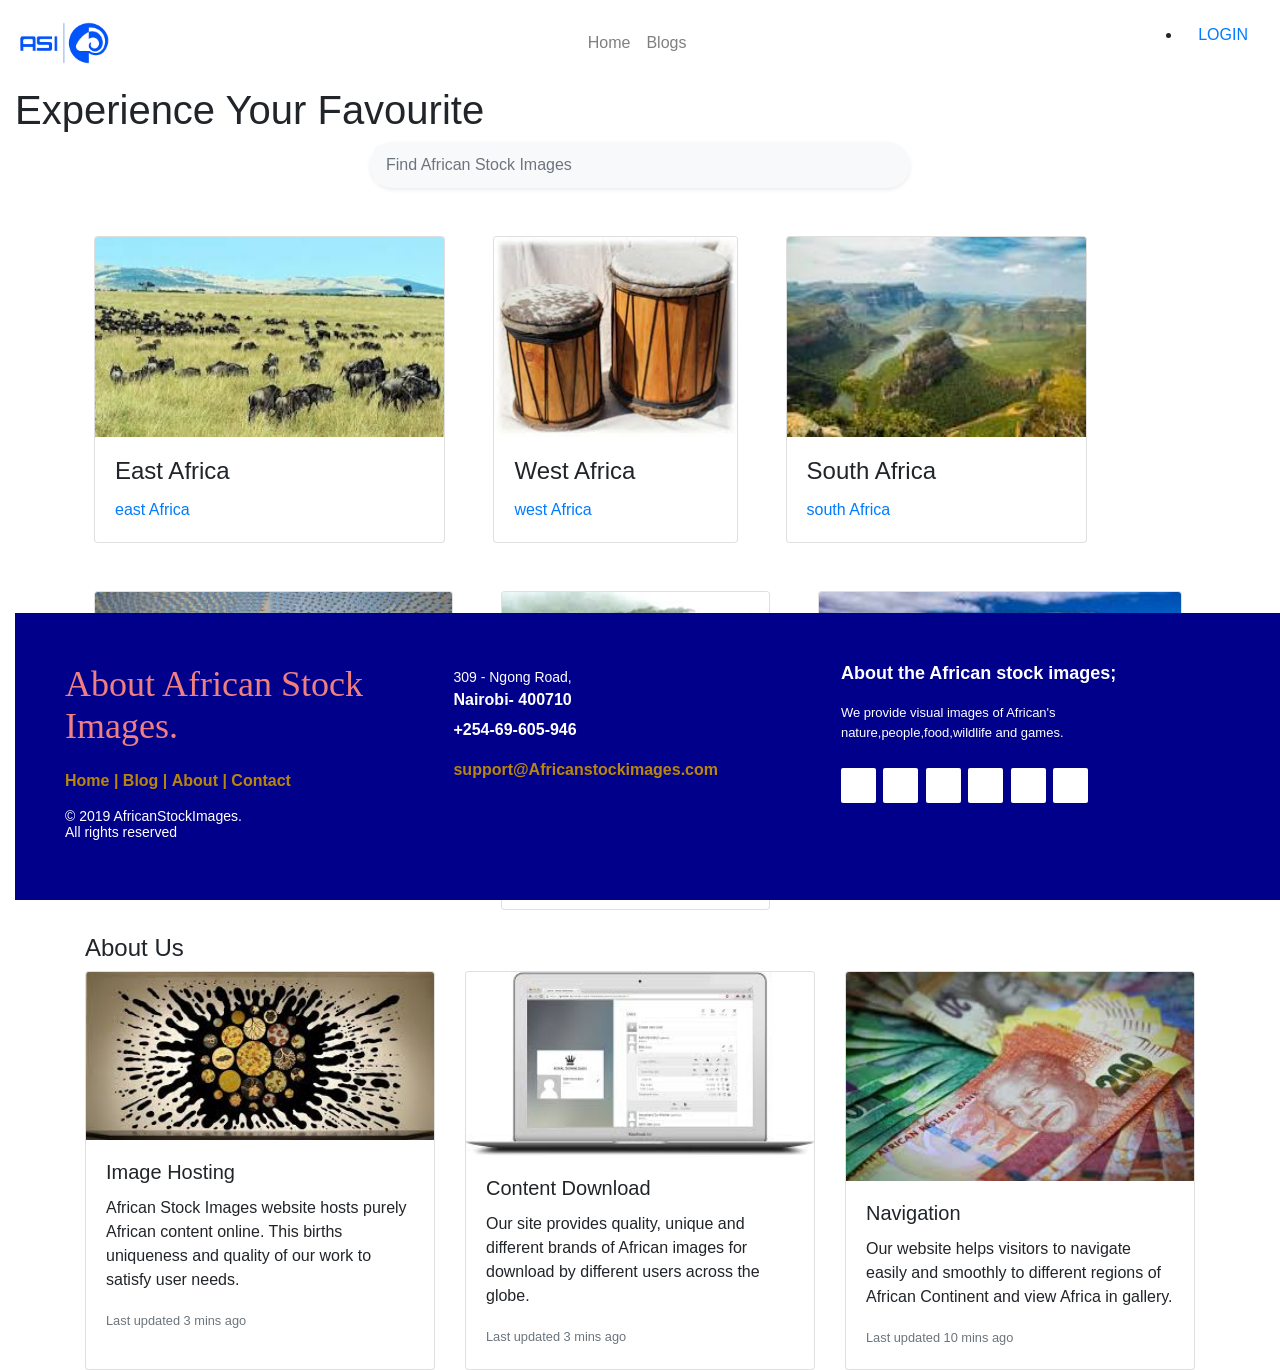
<file: index.html>
<!DOCTYPE html>
<html lang="en">

<head>
    <meta charset="UTF-8">
    <meta name="viewport" content="width=device-width, initial-scale=1.0">
    <meta http-equiv="X-UA-Compatible" content="ie=edge">
    <title>African Stock Images</title>
    <link href="css/bootstrap.css" rel="stylesheet" type="text/css">
    <link rel="stylesheet" type="text/css" href="css/bootstrap.min.css">
    <link rel="stylesheet" type="text/css" href="css/styles.css">
</head>
<body>
    <!--Sections-->
    <nav id="nav" class="navbar navbar-expand-lg navbar-light sticky-top">
        <a class="navbar-brand" href="#about">
            <img src="images/logo01.png" alt="Logo" style="width:100px;">
          </a>
        <div class="collapse navbar-collapse" id="navbarNavDropdown">
          <ul class="navbar-nav mx-auto">
            <li class="nav-item">
              <a class="nav-link" href="#home">Home <span class="sr-only">(current)</span></a>
            </li>
            <li class="nav-item">
              <a class="nav-link" href="#blogs">Blogs</a>
            </li>
          </ul>
          <nav class="navbar-right">
           <ul>
             <li class="nav-item">
               <a class="nav-link" href="LOGIN">LOGIN</a>
             </li>
           </ul>
          </nav>
        </div>
      </nav>
      
    <nav>
        
    </nav>
    <loginform>
        
    </loginform>
    <header class="page-header header container-fluid">
        <h1 id="part">Experience Your Favourite</h1>
        <form action="" id="form">
            <div class="container">
                <div class="row">
                    <div class="col-md-6 mx-auto">
                        <div class="p-1 bg-light rounded rounded-pill shadow-sm mb-4">
                            <div class="input-group">
                                <input type="search" placeholder="Find African Stock Images"
                                    aria-describedby="button-addon1" class="form-control border-0 bg-light">
                                <div class="input-group-append">
                                    <button id="button-addon1" type="submit" class="btn btn-link text-primary"><i
                                            class="fa fa-search"></i></button>
                                </div>
                            </div>
                        </div>
                    </div>
                </div>
            </div>
      </form>
    <showcase>
        <div id="cards" class="container">
            <div class="row">
                <div class="column-md-4 p-4">
                                                                                                                                                                                        
                    <div class="card" style="width:px">
                        <img class="card-img-top" src="images/East.jpeg" alt="Card image" height="200" width="300">
                        <div class="card-body">
                            <h4 class="card-title">East Africa</h4>
                           <a href="East.html">east Africa</a>
                        </div>
                    </div>
                </div>
                <div class="column-md-4 p-4">
                    <div class="card" style="width:px">
                        <img class="card-img-top" src="images/West.jpeg" alt="Card image"  height="200" width="300">
                        <div class="card-body">
                            <h4 class="card-title">West Africa</h4>
                            <a href="West.html">west Africa</a>
                        </div>
                    </div>
                </div>
                <div class="column-md-4 p-4">
                    <div class="card" style="width:px">
                        <img class="card-img-top" src="images/South.jpeg" alt="Card image"  height="200" width="300">
                        <div class="card-body">
                            <h4 class="card-title">South Africa</h4>
                            <a href="South Africa">south Africa</a>
                        </div>
                    </div>
                </div>
            </div>
            <div class="row">
                <div class="column-md-4 p-4">
                    <div class="card" style="width:px">
                        <img class="card-img-top" src="images/North.jpeg" alt="Card image"  height="200" width="300">
                        <div class="card-body">
                            <h4 class="card-title">Solar panels</h4>
                            <p class="card-text">North Africa</p>
                        </div>
                    </div>
                </div>
                <div class="column-md-4 p-4">
                    <div class="card" style="width:px">
                        <img class="card-img-top" src="images/Central.jpeg" alt="Card image"  height="200" width="300">
                        <div class="card-body">
                            <h4 class="card-title">Central Africa</h4>
                            <h4><a href="categories.html">Explore</a></h4>
                        </div>
                    </div>
                </div>
                <div class="column-md-4 p-4">
                    <div class="card" style="width:px">
                        <img class="card-img-top" src="images/Coastline.jpeg" alt="Card image"  height="200" width="300">
                        <div class="card-body">
                            <h4 class="card-title">Coast</h4>
                            <p class="card-text">African coastline</p>
                        </div>
                    </div>
                </div>
            </div>
        </div>
    </showcase>
    <about us>
      <div id="about" class="container">
        <h4>About Us</h4>
        <div class="card-deck">
            <div class="card">
              <img src="images/about1.jpeg" class="card-img-top" alt="Hosting">
              <div class="card-body">
                <h5 class="card-title">Image Hosting</h5>
                <p class="card-text">African Stock Images website hosts purely African content online. This births uniqueness and quality of our work to satisfy user needs.</p>
                <p class="card-text"><small class="text-muted">Last updated 3 mins ago</small></p>
              </div>
            </div>
            <div class="card">
              <img src="images/about2.jpeg" class="card-img-top" alt="Downloads">
              <div class="card-body">
                <h5 class="card-title">Content Download</h5>
                <p class="card-text">Our site provides quality, unique and different brands of African images for download by different users across the globe.</p>
                <p class="card-text"><small class="text-muted">Last updated 3 mins ago</small></p>
              </div>
            </div>
            <div class="card">
              <img src="images/about03.jpeg" class="card-img-top" alt="Easy Navigation">
              <div class="card-body">
                <h5 class="card-title">Navigation</h5>
                <p class="card-text">Our website helps visitors to navigate easily and smoothly to different regions of African Continent and view Africa in gallery.</p>
                <p class="card-text"><small class="text-muted">Last updated 10 mins ago</small></p>
              </div>
            </div>
          </div>
      </div>
    </about>
    <footer class="footer-distributed">
            <div class="footer-left">
                <h5>About <span>African Stock Images.</span></h5>
    
                <p class="footer-links">
                    <a href="#">Home</a>
                    |
                    <a href="#">Blog</a>
                    |
                    <a href="#">About</a>
                    |
                    <a href="#">Contact</a>
                </p>
    
                <p class="footer-company-name">© 2019 AfricanStockImages.<br/> All rights reserved</p>
            </div>
    
            <div class="footer-center">
                <div>
                    <i class="fa fa-map-marker"></i>
                      <p><span>309 - Ngong Road,</span>
                        Nairobi- 400710</p>
                </div>
    
                <div>
                    <i class="fa fa-phone"></i>
                    <p>+254-69-605-946</p>
                </div>
                <div>
                    <i class="fa fa-envelope"></i>
                    <p><a href="mailto:support@Africanstockimages.com">support@Africanstockimages.com</a></p>
                </div>
            </div>
            <div class="footer-right">
                <p class="footer-company-about">
                    <span>About the African stock images;</span>
                   We provide visual images of African's nature,people,food,wildlife and games.</p>
                <div class="footer-icons">
                        <a href="#"><i class="fa fa-facebook"></i></a>
                        <a href="#"><i class="fa fa-twitter"></i></a>
                        <a href="#"><i class="fa fa-instagram"></i></a>
                        <a href="#"><i class="fa fa-linkedin"></i></a>
                        <a href="#"><i class="fa fa-youtube"></i></a>
                        <a href="#"><i class="fa fa-google"></i></a>         
                </div>
            </div>
        </footer>
      <script src="https://code.jquery.com/jquery-3.3.1.slim.min.js" integrity="sha384-q8i/X+965DzO0rT7abK41JStQIAqVgRVzpbzo5smXKp4YfRvH+8abtTE1Pi6jizo" crossorigin="anonymous"></script>
<script src="https://cdnjs.cloudflare.com/ajax/libs/popper.js/1.14.7/umd/popper.min.js" integrity="sha384-UO2eT0CpHqdSJQ6hJty5KVphtPhzWj9WO1clHTMGa3JDZwrnQq4sF86dIHNDz0W1" crossorigin="anonymous"></script>
<script src="https://stackpath.bootstrapcdn.com/bootstrap/4.3.1/js/bootstrap.min.js" integrity="sha384-JjSmVgyd0p3pXB1rRibZUAYoIIy6OrQ6VrjIEaFf/nJGzIxFDsf4x0xIM+B07jRM" crossorigin="anonymous"></script>
    <script src="js/scripts.js"></script>
    <script src="js/jquery-3.4.1.js"></script>
</body>

</html>
</file>
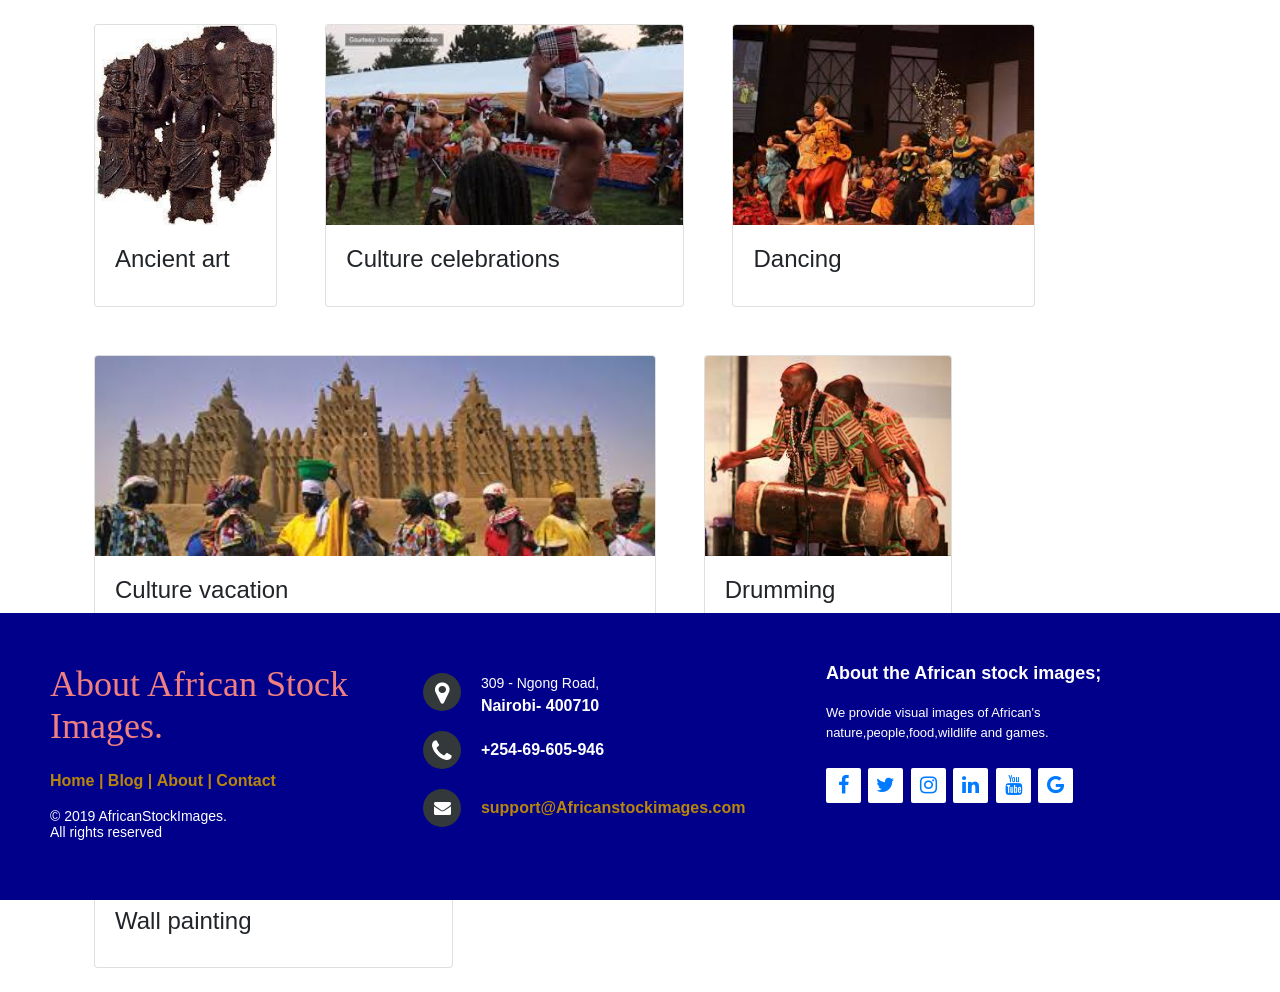
<file: culture.html>
<!DOCTYPE html>
<html lang="en">

<head>
    <meta charset="UTF-8">
    <meta name="viewport" content="width=device-width, initial-scale=1.0">
    <meta http-equiv="X-UA-Compatible" content="ie=edge">
    <title>African Stock Images</title>
    <link rel="stylesheet" href="https://cdnjs.cloudflare.com/ajax/libs/font-awesome/4.7.0/css/font-awesome.min.css">
    <link rel="stylesheet" type="text/css" href="css/bootstrap.min.css">
    <link rel="stylesheet" type="text/css" href="css/styles.css">
</head>
<body>
    <!--Sections-->
    <nav>
        
    </nav>
    <loginform>
    </loginform>
    <header>

    </header>
    <showcase>
        <div class="container">
            <div class="row">
                <div class="column-md-4 p-4">
                                                                                                                                                                                        
                    <div class="card" style="width:px">
                        <img class="card-img-top" src="images/Ancient art.jpeg" alt="Card image" height="200" width="300">
                        <div class="card-body">
                            <h4 class="card-title">Ancient art</h4>
                        </div>
                    </div>
                </div>
                <div class="column-md-4 p-4">
                    <div class="card" style="width:px">
                        <img class="card-img-top" src="images/celebrations.jpeg" alt="Card image"  height="200" width="300">
                        <div class="card-body">
                            <h4 class="card-title">Culture celebrations</h4>
                        </div>
                    </div>
                </div>
                <div class="column-md-4 p-4">
                    <div class="card" style="width:px">
                        <img class="card-img-top" src="images/dancing.jpeg" alt="Card image"  height="200" width="300">
                        <div class="card-body">
                            <h4 class="card-title">Dancing</h4>
                        </div>
                    </div>
                </div>
            </div>
            <div class="row">
                <div class="column-md-4 p-4">
                    <div class="card" style="width:px">
                        <img class="card-img-top" src="images/culture vacation.jpeg" alt="Card image"  height="200" width="300">
                        <div class="card-body">
                            <h4 class="card-title">Culture vacation</h4>
                        </div>
                    </div>
                </div>
                <div class="column-md-4 p-4">
                    <div class="card" style="width:px">
                        <img class="card-img-top" src="images/drumming.jpeg" alt="Card image"  height="200" width="300">
                        <div class="card-body">
                            <h4 class="card-title">Drumming</h4>
                        </div>
                    </div>
                </div>
                <div class="column-md-4 p-4">
                    <div class="card" style="width:px">
                        <img class="card-img-top" src="images/wall painting.jpeg" alt="Card image"  height="200" width="300">
                        <div class="card-body">
                            <h4 class="card-title">Wall painting</h4>
                        </div>
                    </div>
                </div>
            </div>
        </div>
    </showcase>
    <about us>

    </about>

    <footer class="footer-distributed">
            <div class="footer-left">
                <h5>About <span>African Stock Images.</span></h5>
    
                <p class="footer-links">
                    <a href="#">Home</a>
                    |
                    <a href="#">Blog</a>
                    |
                    <a href="#">About</a>
                    |
                    <a href="#">Contact</a>
                </p>
    
                <p class="footer-company-name">© 2019 AfricanStockImages.<br/> All rights reserved</p>
            </div>
    
            <div class="footer-center">
                <div>
                    <i class="fa fa-map-marker"></i>
                      <p><span>309 - Ngong Road,</span>
                        Nairobi- 400710</p>
                </div>
    
                <div>
                    <i class="fa fa-phone"></i>
                    <p>+254-69-605-946</p>
                </div>
                <div>
                    <i class="fa fa-envelope"></i>
                    <p><a href="mailto:support@Africanstockimages.com">support@Africanstockimages.com</a></p>
                </div>
            </div>
            <div class="footer-right">
                <p class="footer-company-about">
                    <span>About the African stock images;</span>
                   We provide visual images of African's nature,people,food,wildlife and games.</p>
                <div class="footer-icons">
                        <a href="#"><i class="fa fa-facebook"></i></a>
                        <a href="#"><i class="fa fa-twitter"></i></a>
                        <a href="#"><i class="fa fa-instagram"></i></a>
                        <a href="#"><i class="fa fa-linkedin"></i></a>
                        <a href="#"><i class="fa fa-youtube"></i></a>
                        <a href="#"><i class="fa fa-google"></i></a>         
                </div>
            </div>
    
        </footer>
    <script src="js/scripts.js"></script>
    <script src="js/jquery-3.4.1.js"></script>
</body>

</html>
</file>
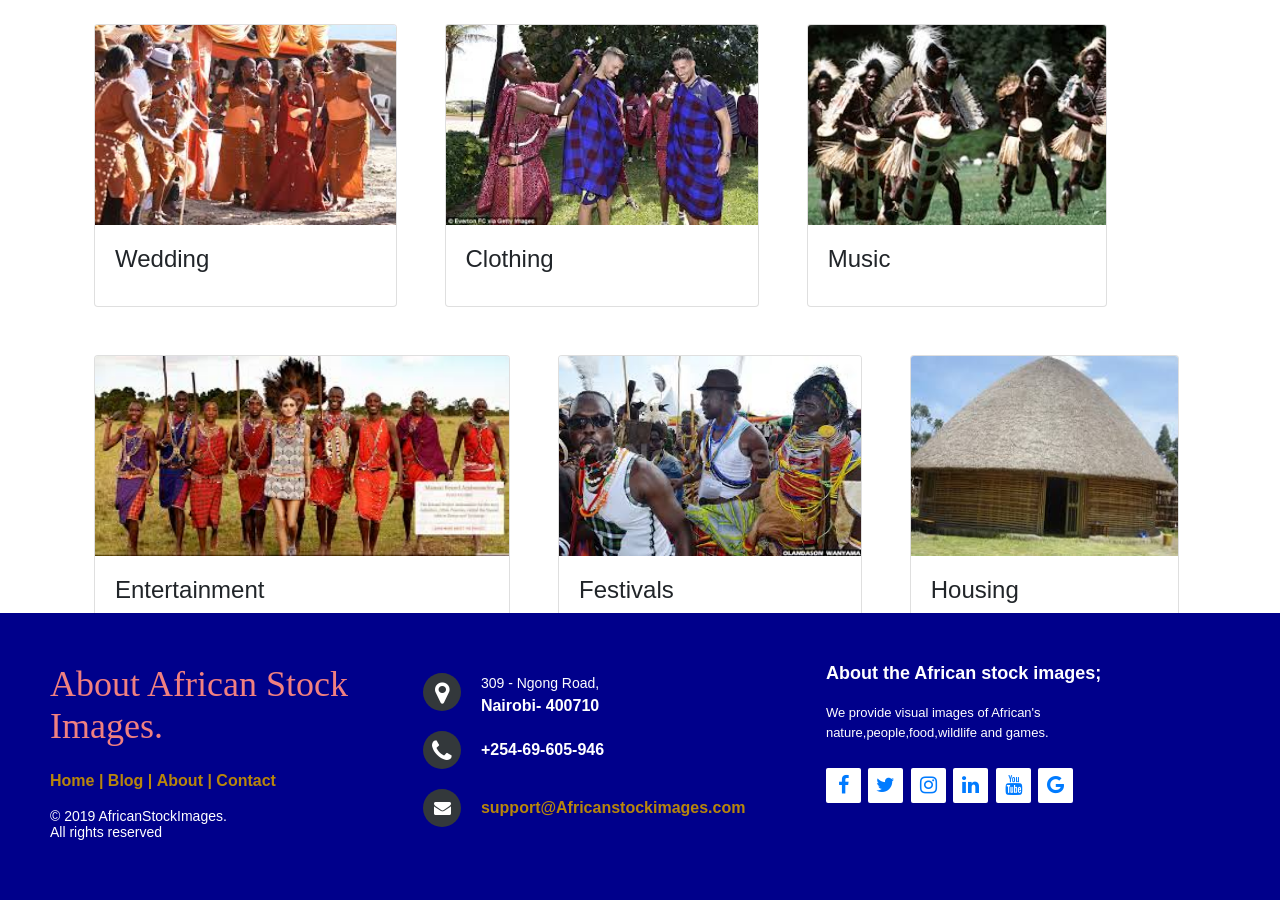
<file: cute.html>
<!DOCTYPE html>
<html lang="en">

<head>
    <meta charset="UTF-8">
    <meta name="viewport" content="width=device-width, initial-scale=1.0">
    <meta http-equiv="X-UA-Compatible" content="ie=edge">
    <title>African Stock Images</title>
    <link rel="stylesheet" href="https://cdnjs.cloudflare.com/ajax/libs/font-awesome/4.7.0/css/font-awesome.min.css">
    <link rel="stylesheet" type="text/css" href="css/bootstrap.min.css">
    <link rel="stylesheet" type="text/css" href="css/styles.css">
</head>
<body>
    <!--Sections-->
    <nav>
        
    </nav>
    <loginform>
    </loginform>
    <header>

    </header>
    <showcase>
        <div class="container">
            <div class="row">
                <div class="column-md-4 p-4">
                                                                                                                                                                                        
                    <div class="card" style="width:px">
                        <img class="card-img-top" src="images/Wedding.jpeg" alt="Card image" height="200" width="300">
                        <div class="card-body">
                            <h4 class="card-title">Wedding</h4>
                        </div>
                    </div>
                </div>
                <div class="column-md-4 p-4">
                    <div class="card" style="width:px">
                        <img class="card-img-top" src="images/clothing.jpeg" alt="Card image"  height="200" width="300">
                        <div class="card-body">
                            <h4 class="card-title">Clothing</h4>
                        </div>
                    </div>
                </div>
                <div class="column-md-4 p-4">
                    <div class="card" style="width:px">
                        <img class="card-img-top" src="images/music.jpeg" alt="Card image"  height="200" width="300">
                        <div class="card-body">
                            <h4 class="card-title">Music</h4>
                        </div>
                    </div>
                </div>
            </div>
            <div class="row">
                <div class="column-md-4 p-4">
                    <div class="card" style="width:px">
                        <img class="card-img-top" src="images/entertainment.jpeg" alt="Card image"  height="200" width="300">
                        <div class="card-body">
                            <h4 class="card-title">Entertainment</h4>
                        </div>
                    </div>
                </div>
                <div class="column-md-4 p-4">
                    <div class="card" style="width:px">
                        <img class="card-img-top" src="images/festival.jpeg" alt="Card image"  height="200" width="300">
                        <div class="card-body">
                            <h4 class="card-title">Festivals</h4>
                        </div>
                    </div>
                </div>
                <div class="column-md-4 p-4">
                    <div class="card" style="width:px">
                        <img class="card-img-top" src="images/housing.jpeg" alt="Card image"  height="200" width="300">
                        <div class="card-body">
                            <h4 class="card-title">Housing</h4>
                        </div>
                    </div>
                </div>
            </div>
        </div>
    </showcase>
    <about us>

    </about>

    <footer class="footer-distributed">
            <div class="footer-left">
                <h5>About <span>African Stock Images.</span></h5>
    
                <p class="footer-links">
                    <a href="#">Home</a>
                    |
                    <a href="#">Blog</a>
                    |
                    <a href="#">About</a>
                    |
                    <a href="#">Contact</a>
                </p>
    
                <p class="footer-company-name">© 2019 AfricanStockImages.<br/> All rights reserved</p>
            </div>
    
            <div class="footer-center">
                <div>
                    <i class="fa fa-map-marker"></i>
                      <p><span>309 - Ngong Road,</span>
                        Nairobi- 400710</p>
                </div>
    
                <div>
                    <i class="fa fa-phone"></i>
                    <p>+254-69-605-946</p>
                </div>
                <div>
                    <i class="fa fa-envelope"></i>
                    <p><a href="mailto:support@Africanstockimages.com">support@Africanstockimages.com</a></p>
                </div>
            </div>
            <div class="footer-right">
                <p class="footer-company-about">
                    <span>About the African stock images;</span>
                   We provide visual images of African's nature,people,food,wildlife and games.</p>
                <div class="footer-icons">
                        <a href="#"><i class="fa fa-facebook"></i></a>
                        <a href="#"><i class="fa fa-twitter"></i></a>
                        <a href="#"><i class="fa fa-instagram"></i></a>
                        <a href="#"><i class="fa fa-linkedin"></i></a>
                        <a href="#"><i class="fa fa-youtube"></i></a>
                        <a href="#"><i class="fa fa-google"></i></a>         
                </div>
            </div>
    
        </footer>
    <script src="js/scripts.js"></script>
    <script src="js/jquery-3.4.1.js"></script>
</body>

</html>
</file>
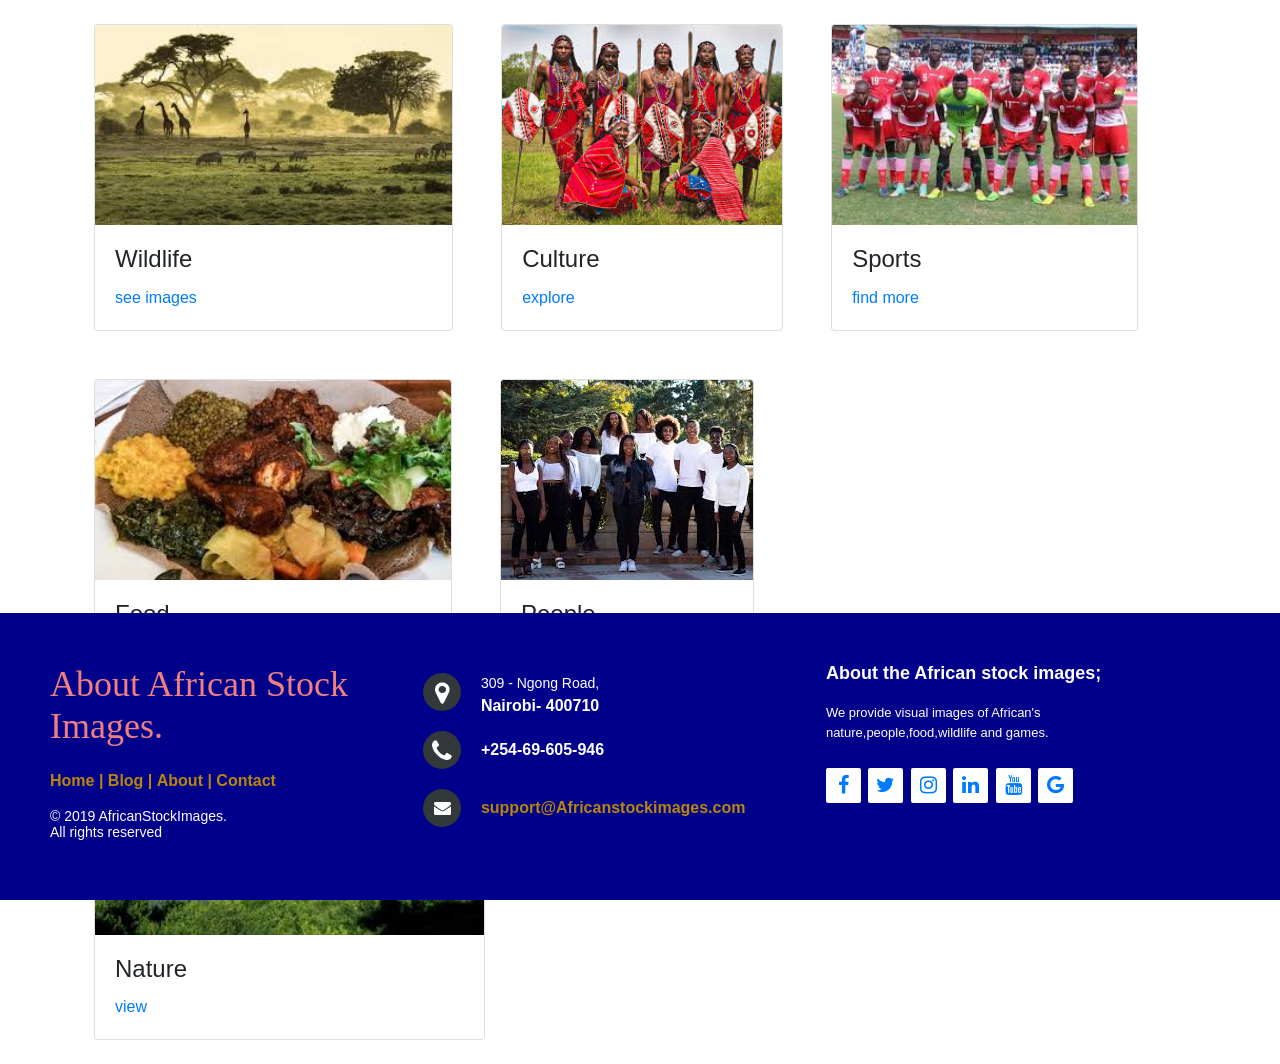
<file: East.html>
<!DOCTYPE html>
<html lang="en">

<head>
    <meta charset="UTF-8">
    <meta name="viewport" content="width=device-width, initial-scale=1.0">
    <meta http-equiv="X-UA-Compatible" content="ie=edge">
    <title>African Stock Images</title>
    <link rel="stylesheet" href="https://cdnjs.cloudflare.com/ajax/libs/font-awesome/4.7.0/css/font-awesome.min.css">
    <link rel="stylesheet" type="text/css" href="css/bootstrap.min.css">
    <link rel="stylesheet" type="text/css" href="css/styles.css">
</head>
<body>
    <!--Sections-->
    <nav>
        
    </nav>
    <loginform>
    </loginform>
    <header>

    </header>
    <showcase>
        <div class="container">
            <div class="row">
                <div class="column-md-4 p-4">

                    <div class="card" style="width:px">
                        <img class="card-img-top" src="images/Wildlife.jpeg" alt="Card image" height="200" width="300">
                        <div class="card-body">
                            <h4 class="card-title">Wildlife</h4>
                           <a href="Images.html">see images</a>
                        </div>
                    </div>
                </div>
                <div class="column-md-4 p-4">
                    <div class="card" style="width:px">
                        <img class="card-img-top" src="images/culture.jpeg" alt="Card image" height="200" width="300">
                        <div class="card-body">
                            <h4 class="card-title">Culture</h4>
                           <a href="cute.html">explore</a>
                        </div>
                    </div>
                </div>
                <div class="column-md-4 p-4">
                    <div class="card" style="width:px">
                        <img class="card-img-top" src="images/sports.jpeg" alt="Card image"  height="200" width="300">
                        <div class="card-body">
                            <h4 class="card-title">Sports</h4>
                            <a href="games.html">find more</a>
                        </div>
                    </div>
                </div>
            </div>
            <div class="row">
                <div class="column-md-4 p-4">
                    <div class="card" style="width:px">
                        <img class="card-img-top" src="images/food.jpeg" alt="Card image"  height="200" width="300">
                        <div class="card-body">
                            <h4 class="card-title">Food</h4>
                            <a href="food.html">delicacies</a>
                        </div>
                    </div>
                </div>
                <div class="column-md-4 p-4">
                    <div class="card" style="width:px">
                        <img class="card-img-top" src="images/people.jpeg" alt="Card image"  height="200" width="300">
                        <div class="card-body">
                            <h4 class="card-title">People</h4>
                            <a href="people.html">explore</a>
                        </div>
                    </div>
                </div>
                <div class="column-md-4 p-4">
                    <div class="card" style="width:px">
                        <img class="card-img-top" src="images/nature.jpeg" alt="Card image"  height="200" width="300">
                        <div class="card-body">
                            <h4 class="card-title">Nature</h4>
                            <a href="nature.html">view</a>
                        </div>
                    </div>
                </div>
            </div>
        </div>
    </showcase>
    <about us>

    </about>

    <footer class="footer-distributed">
            <div class="footer-left">
                <h5>About <span>African Stock Images.</span></h5>
    
                <p class="footer-links">
                    <a href="#">Home</a>
                    |
                    <a href="#">Blog</a>
                    |
                    <a href="#">About</a>
                    |
                    <a href="#">Contact</a>
                </p>
    
                <p class="footer-company-name">© 2019 AfricanStockImages.<br/> All rights reserved</p>
            </div>
    
            <div class="footer-center">
                <div>
                    <i class="fa fa-map-marker"></i>
                      <p><span>309 - Ngong Road,</span>
                        Nairobi- 400710</p>
                </div>
    
                <div>
                    <i class="fa fa-phone"></i>
                    <p>+254-69-605-946</p>
                </div>
                <div>
                    <i class="fa fa-envelope"></i>
                    <p><a href="mailto:support@Africanstockimages.com">support@Africanstockimages.com</a></p>
                </div>
            </div>
            <div class="footer-right">
                <p class="footer-company-about">
                    <span>About the African stock images;</span>
                   We provide visual images of African's nature,people,food,wildlife and games.</p>
                <div class="footer-icons">
                        <a href="#"><i class="fa fa-facebook"></i></a>
                        <a href="#"><i class="fa fa-twitter"></i></a>
                        <a href="#"><i class="fa fa-instagram"></i></a>
                        <a href="#"><i class="fa fa-linkedin"></i></a>
                        <a href="#"><i class="fa fa-youtube"></i></a>
                        <a href="#"><i class="fa fa-google"></i></a>         
                </div>
            </div>
    
        </footer>
    <script src="js/scripts.js"></script>
    <script src="js/jquery-3.4.1.js"></script>
</body>
</html>
</file>
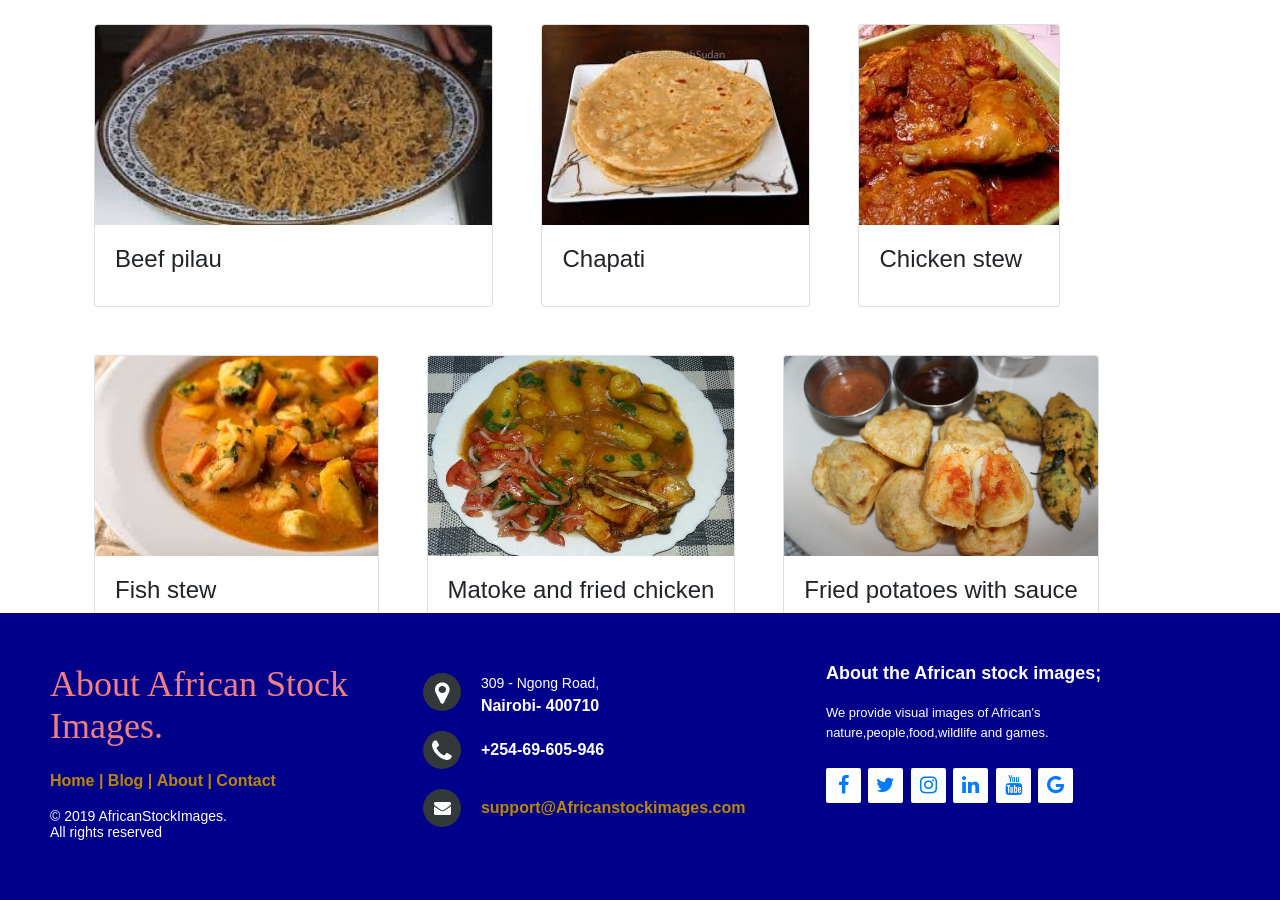
<file: food.html>
<!DOCTYPE html>
<html lang="en">

<head>
    <meta charset="UTF-8">
    <meta name="viewport" content="width=device-width, initial-scale=1.0">
    <meta http-equiv="X-UA-Compatible" content="ie=edge">
    <title>African Stock Images</title>
    <link rel="stylesheet" href="https://cdnjs.cloudflare.com/ajax/libs/font-awesome/4.7.0/css/font-awesome.min.css">
    <link rel="stylesheet" type="text/css" href="css/bootstrap.min.css">
    <link rel="stylesheet" type="text/css" href="css/styles.css">
</head>
<body>
    <!--Sections-->
    <nav>
        
    </nav>
    <loginform>
    </loginform>
    <header>

    </header>
    <showcase>
        <div class="container">
            <div class="row">
                <div class="column-md-4 p-4">
                                                                                                                                                                                        
                    <div class="card" style="width:px">
                        <img class="card-img-top" src="images/beef pilau.jpeg" alt="Card image" height="200" width="300">
                        <div class="card-body">
                            <h4 class="card-title">Beef pilau</h4>
                        </div>
                    </div>
                </div>
                <div class="column-md-4 p-4">
                    <div class="card" style="width:px">
                        <img class="card-img-top" src="images/chapati.jpeg" alt="Card image"  height="200" width="300">
                        <div class="card-body">
                            <h4 class="card-title">Chapati</h4>
                        </div>
                    </div>
                </div>
                <div class="column-md-4 p-4">
                    <div class="card" style="width:px">
                        <img class="card-img-top" src="images/chicken stew.jpeg" alt="Card image"  height="200" width="300">
                        <div class="card-body">
                            <h4 class="card-title">Chicken stew</h4>
                        </div>
                    </div>
                </div>
            </div>
            <div class="row">
                <div class="column-md-4 p-4">
                    <div class="card" style="width:px">
                        <img class="card-img-top" src="images/fish stew.jpeg" alt="Card image"  height="200" width="300">
                        <div class="card-body">
                            <h4 class="card-title">Fish stew</h4>
                        </div>
                    </div>
                </div>
                <div class="column-md-4 p-4">
                    <div class="card" style="width:px">
                        <img class="card-img-top" src="images/matoke, fried chicken and tomato salad.jpg" alt="Card image"  height="200" width="300">
                        <div class="card-body">
                            <h4 class="card-title">Matoke and fried chicken</h4>
                        </div>
                    </div>
                </div>
                <div class="column-md-4 p-4">
                    <div class="card" style="width:px">
                        <img class="card-img-top" src="images/fried potatoes.jpg" alt="Card image"  height="200" width="300">
                        <div class="card-body">
                            <h4 class="card-title">Fried potatoes with sauce</h4>
                        </div>
                    </div>
                </div>
            </div>
        </div>
    </showcase>
    <about us>

    </about>

    <footer class="footer-distributed">
            <div class="footer-left">
                <h5>About <span>African Stock Images.</span></h5>
    
                <p class="footer-links">
                    <a href="#">Home</a>
                    |
                    <a href="#">Blog</a>
                    |
                    <a href="#">About</a>
                    |
                    <a href="#">Contact</a>
                </p>
    
                <p class="footer-company-name">© 2019 AfricanStockImages.<br/> All rights reserved</p>
            </div>
    
            <div class="footer-center">
                <div>
                    <i class="fa fa-map-marker"></i>
                      <p><span>309 - Ngong Road,</span>
                        Nairobi- 400710</p>
                </div>
    
                <div>
                    <i class="fa fa-phone"></i>
                    <p>+254-69-605-946</p>
                </div>
                <div>
                    <i class="fa fa-envelope"></i>
                    <p><a href="mailto:support@Africanstockimages.com">support@Africanstockimages.com</a></p>
                </div>
            </div>
            <div class="footer-right">
                <p class="footer-company-about">
                    <span>About the African stock images;</span>
                   We provide visual images of African's nature,people,food,wildlife and games.</p>
                <div class="footer-icons">
                        <a href="#"><i class="fa fa-facebook"></i></a>
                        <a href="#"><i class="fa fa-twitter"></i></a>
                        <a href="#"><i class="fa fa-instagram"></i></a>
                        <a href="#"><i class="fa fa-linkedin"></i></a>
                        <a href="#"><i class="fa fa-youtube"></i></a>
                        <a href="#"><i class="fa fa-google"></i></a>         
                </div>
            </div>
    
        </footer>
    <script src="js/scripts.js"></script>
    <script src="js/jquery-3.4.1.js"></script>
</body>

</html>
</file>
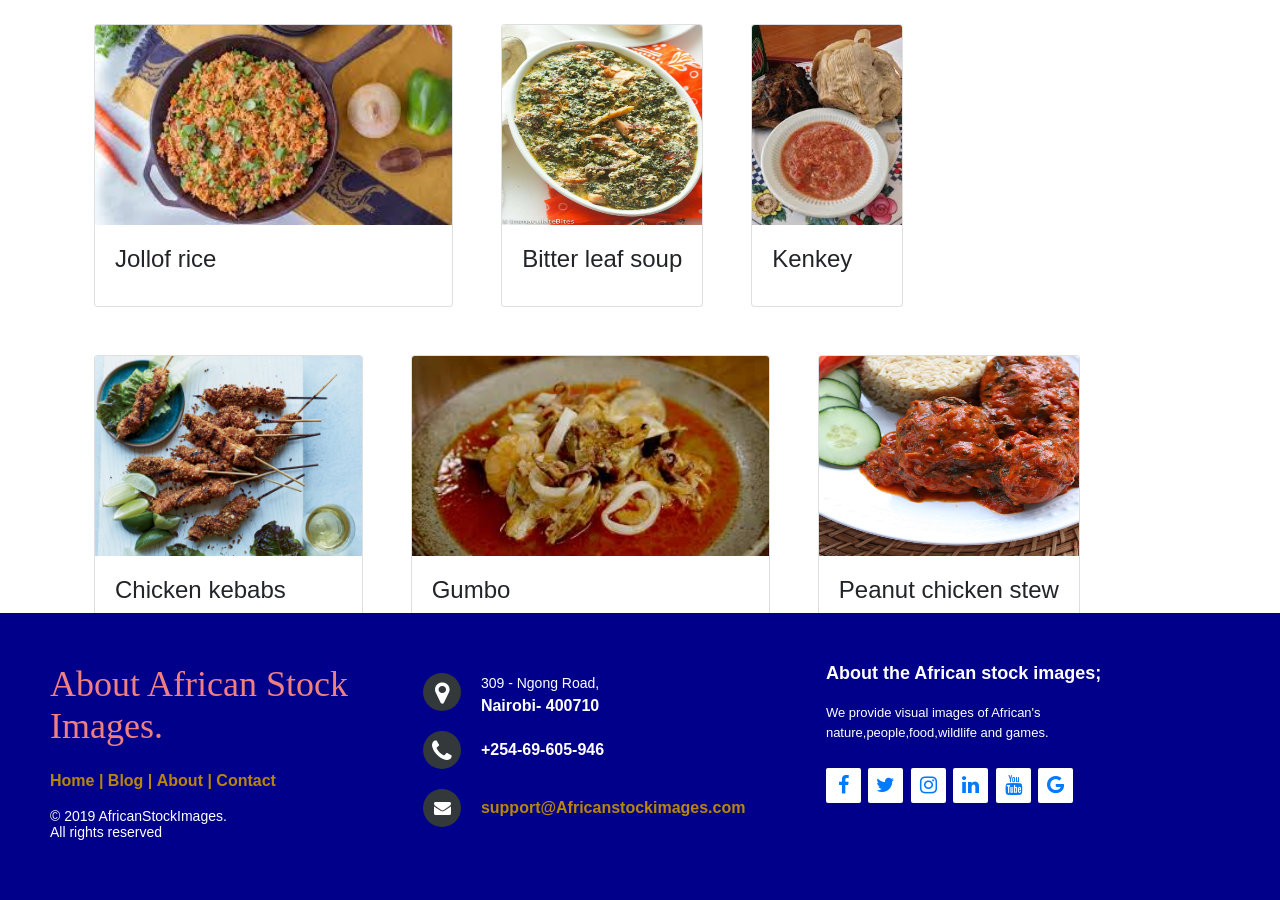
<file: food1.html>
<!DOCTYPE html>
<html lang="en">

<head>
    <meta charset="UTF-8">
    <meta name="viewport" content="width=device-width, initial-scale=1.0">
    <meta http-equiv="X-UA-Compatible" content="ie=edge">
    <title>African Stock Images</title>
    <link rel="stylesheet" href="https://cdnjs.cloudflare.com/ajax/libs/font-awesome/4.7.0/css/font-awesome.min.css">
    <link rel="stylesheet" type="text/css" href="css/bootstrap.min.css">
    <link rel="stylesheet" type="text/css" href="css/styles.css">
</head>
<body>
    <!--Sections-->
    <nav>
        
    </nav>
    <loginform>
    </loginform>
    <header>

    </header>
    <showcase>
        <div class="container">
            <div class="row">
                <div class="column-md-4 p-4">
                                                                                                                                                                                        
                    <div class="card" style="width:px">
                        <img class="card-img-top" src="images/Jollof rice.jpeg" alt="Card image" height="200" width="300">
                        <div class="card-body">
                            <h4 class="card-title">Jollof rice</h4>
                        </div>
                    </div>
                </div>
                <div class="column-md-4 p-4">
                    <div class="card" style="width:px">
                        <img class="card-img-top" src="images/Bitter leaf soup.jpg" alt="Card image"  height="200" width="300">
                        <div class="card-body">
                            <h4 class="card-title">Bitter leaf soup</h4>
                        </div>
                    </div>
                </div>
                <div class="column-md-4 p-4">
                    <div class="card" style="width:px">
                        <img class="card-img-top" src="images/Kenkey.jpeg" alt="Card image"  height="200" width="300">
                        <div class="card-body">
                            <h4 class="card-title">Kenkey</h4>
                        </div>
                    </div>
                </div>
            </div>
            <div class="row">
                <div class="column-md-4 p-4">
                    <div class="card" style="width:px">
                        <img class="card-img-top" src="images/Chicken kebabs.jpg" alt="Card image"  height="200" width="300">
                        <div class="card-body">
                            <h4 class="card-title">Chicken kebabs</h4>
                        </div>
                    </div>
                </div>
                <div class="column-md-4 p-4">
                    <div class="card" style="width:px">
                        <img class="card-img-top" src="images/Gumbo.jpeg" alt="Card image"  height="200" width="300">
                        <div class="card-body">
                            <h4 class="card-title">Gumbo</h4>
                        </div>
                    </div>
                </div>
                <div class="column-md-4 p-4">
                    <div class="card" style="width:px">
                        <img class="card-img-top" src="images/Peanut chicken stew.jpg" alt="Card image"  height="200" width="300">
                        <div class="card-body">
                            <h4 class="card-title">Peanut chicken stew</h4>
                        </div>
                    </div>
                </div>
            </div>
        </div>
    </showcase>
    <about us>

    </about>

    <footer class="footer-distributed">
            <div class="footer-left">
                <h5>About <span>African Stock Images.</span></h5>
    
                <p class="footer-links">
                    <a href="#">Home</a>
                    |
                    <a href="#">Blog</a>
                    |
                    <a href="#">About</a>
                    |
                    <a href="#">Contact</a>
                </p>
    
                <p class="footer-company-name">© 2019 AfricanStockImages.<br/> All rights reserved</p>
            </div>
    
            <div class="footer-center">
                <div>
                    <i class="fa fa-map-marker"></i>
                      <p><span>309 - Ngong Road,</span>
                        Nairobi- 400710</p>
                </div>
    
                <div>
                    <i class="fa fa-phone"></i>
                    <p>+254-69-605-946</p>
                </div>
                <div>
                    <i class="fa fa-envelope"></i>
                    <p><a href="mailto:support@Africanstockimages.com">support@Africanstockimages.com</a></p>
                </div>
            </div>
            <div class="footer-right">
                <p class="footer-company-about">
                    <span>About the African stock images;</span>
                   We provide visual images of African's nature,people,food,wildlife and games.</p>
                <div class="footer-icons">
                        <a href="#"><i class="fa fa-facebook"></i></a>
                        <a href="#"><i class="fa fa-twitter"></i></a>
                        <a href="#"><i class="fa fa-instagram"></i></a>
                        <a href="#"><i class="fa fa-linkedin"></i></a>
                        <a href="#"><i class="fa fa-youtube"></i></a>
                        <a href="#"><i class="fa fa-google"></i></a>         
                </div>
            </div>
    
        </footer>
    <script src="js/scripts.js"></script>
    <script src="js/jquery-3.4.1.js"></script>
</body>

</html>
</file>
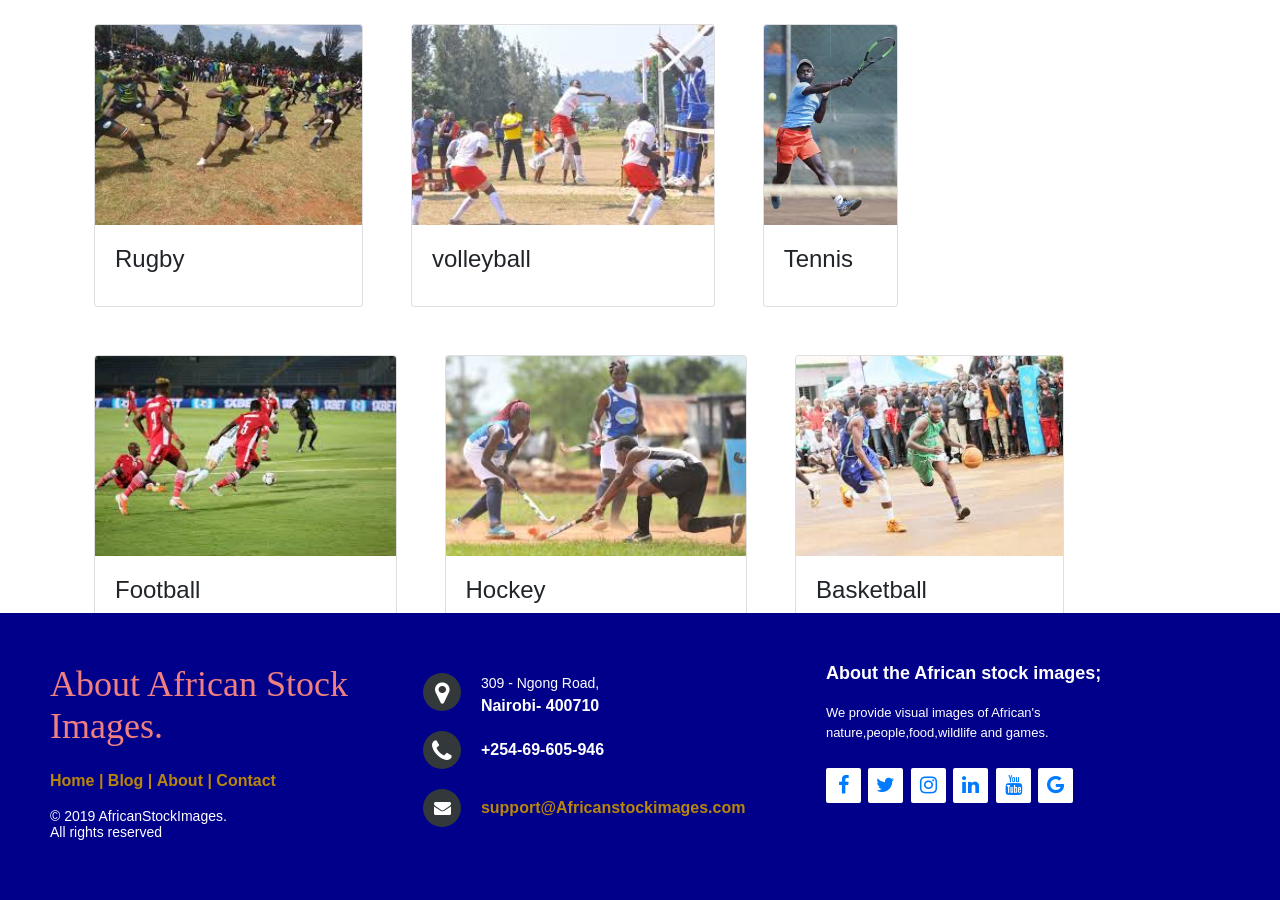
<file: games.html>
<!DOCTYPE html>
<html lang="en">

<head>
    <meta charset="UTF-8">
    <meta name="viewport" content="width=device-width, initial-scale=1.0">
    <meta http-equiv="X-UA-Compatible" content="ie=edge">
    <title>African Stock Images</title>
    <link rel="stylesheet" href="https://cdnjs.cloudflare.com/ajax/libs/font-awesome/4.7.0/css/font-awesome.min.css">
    <link rel="stylesheet" type="text/css" href="css/bootstrap.min.css">
    <link rel="stylesheet" type="text/css" href="css/styles.css">
</head>
<body>
    <!--Sections-->
    <nav>
        
    </nav>
    <loginform>
    </loginform>
    <header>

    </header>
    <showcase>
        <div class="container">
            <div class="row">
                <div class="column-md-4 p-4">
                                                                                                                                                                                        
                    <div class="card" style="width:px">
                        <img class="card-img-top" src="images/rugby.jpeg" alt="Card image" height="200" width="300">
                        <div class="card-body">
                            <h4 class="card-title">Rugby</h4>
                        </div>
                    </div>
                </div>
                <div class="column-md-4 p-4">
                    <div class="card" style="width:px">
                        <img class="card-img-top" src="images/volleyball.jpeg" alt="Card image"  height="200" width="300">
                        <div class="card-body">
                            <h4 class="card-title">volleyball</h4>
                        </div>
                    </div>
                </div>
                <div class="column-md-4 p-4">
                    <div class="card" style="width:px">
                        <img class="card-img-top" src="images/tennis.jpeg" alt="Card image"  height="200" width="300">
                        <div class="card-body">
                            <h4 class="card-title">Tennis</h4>
                        </div>
                    </div>
                </div>
            </div>
            <div class="row">
                <div class="column-md-4 p-4">
                    <div class="card" style="width:px">
                        <img class="card-img-top" src="images/football.jpeg" alt="Card image"  height="200" width="300">
                        <div class="card-body">
                            <h4 class="card-title">Football</h4>
                        </div>
                    </div>
                </div>
                <div class="column-md-4 p-4">
                    <div class="card" style="width:px">
                        <img class="card-img-top" src="images/hockey.jpeg" alt="Card image"  height="200" width="300">
                        <div class="card-body">
                            <h4 class="card-title">Hockey</h4>
                        </div>
                    </div>
                </div>
                <div class="column-md-4 p-4">
                    <div class="card" style="width:px">
                        <img class="card-img-top" src="images/basketball.jpeg" alt="Card image"  height="200" width="300">
                        <div class="card-body">
                            <h4 class="card-title">Basketball</h4>
                        </div>
                    </div>
                </div>
            </div>
        </div>
    </showcase>
    <about us>

    </about>

    <footer class="footer-distributed">
            <div class="footer-left">
                <h5>About <span>African Stock Images.</span></h5>
    
                <p class="footer-links">
                    <a href="#">Home</a>
                    |
                    <a href="#">Blog</a>
                    |
                    <a href="#">About</a>
                    |
                    <a href="#">Contact</a>
                </p>
    
                <p class="footer-company-name">© 2019 AfricanStockImages.<br/> All rights reserved</p>
            </div>
    
            <div class="footer-center">
                <div>
                    <i class="fa fa-map-marker"></i>
                      <p><span>309 - Ngong Road,</span>
                        Nairobi- 400710</p>
                </div>
    
                <div>
                    <i class="fa fa-phone"></i>
                    <p>+254-69-605-946</p>
                </div>
                <div>
                    <i class="fa fa-envelope"></i>
                    <p><a href="mailto:support@Africanstockimages.com">support@Africanstockimages.com</a></p>
                </div>
            </div>
            <div class="footer-right">
                <p class="footer-company-about">
                    <span>About the African stock images;</span>
                   We provide visual images of African's nature,people,food,wildlife and games.</p>
                <div class="footer-icons">
                        <a href="#"><i class="fa fa-facebook"></i></a>
                        <a href="#"><i class="fa fa-twitter"></i></a>
                        <a href="#"><i class="fa fa-instagram"></i></a>
                        <a href="#"><i class="fa fa-linkedin"></i></a>
                        <a href="#"><i class="fa fa-youtube"></i></a>
                        <a href="#"><i class="fa fa-google"></i></a>         
                </div>
            </div>
    
        </footer>
    <script src="js/scripts.js"></script>
    <script src="js/jquery-3.4.1.js"></script>
</body>

</html>
</file>
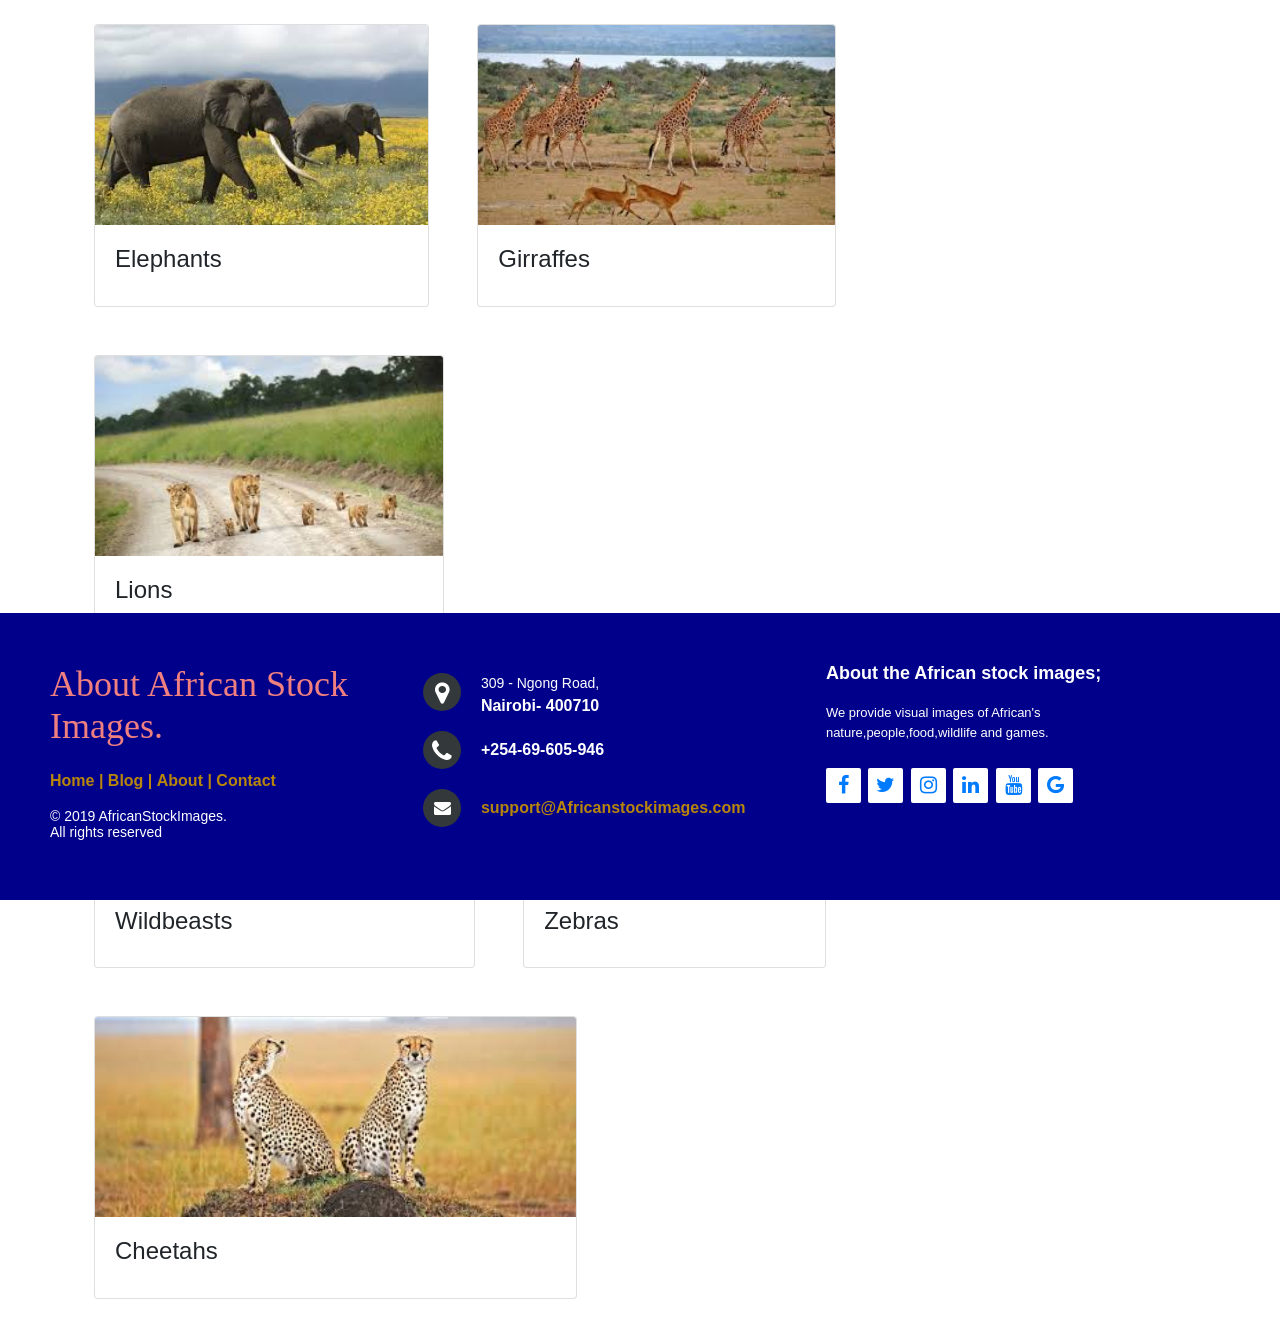
<file: Images.html>
<!DOCTYPE html>
<html lang="en">

<head>
    <meta charset="UTF-8">
    <meta name="viewport" content="width=device-width, initial-scale=1.0">
    <meta http-equiv="X-UA-Compatible" content="ie=edge">
    <title>African Stock Images</title>
    <link rel="stylesheet" href="https://cdnjs.cloudflare.com/ajax/libs/font-awesome/4.7.0/css/font-awesome.min.css">
    <link rel="stylesheet" type="text/css" href="css/bootstrap.min.css">
    <link rel="stylesheet" type="text/css" href="css/styles.css">
</head>
<body>
    <!--Sections-->
    <nav>
        
    </nav>
    <loginform>
    </loginform>
    <header>

    </header>
    <showcase>
        <div class="container">
            <div class="row">
                <div class="column-md-4 p-4">

                    <div class="card" style="width:px">
                        <img class="card-img-top" src="images/Elephants.jpeg" alt="Card image" height="200" width="300">
                        <div class="card-body">
                            <h4 class="card-title">Elephants</h4>
                        </div>
                    </div>
                </div>
                <div class="column-md-4 p-4">
                    <div class="card" style="width:px">
                        <img class="card-img-top" src="images/girraffe.jpeg" alt="Card image"  height="200" width="300">
                        <div class="card-body">
                            <h4 class="card-title">Girraffes</h4>
                        </div>
                    </div>
                </div>
                <div class="column-md-4 p-4">
                    <div class="card" style="width:px">
                        <img class="card-img-top" src="images/Lions.jpeg" alt="Card image"  height="200" width="300">
                        <div class="card-body">
                            <h4 class="card-title">Lions</h4>
                        </div>
                    </div>
                </div>
            </div>
            <div class="row">
                <div class="column-md-4 p-4">
                    <div class="card" style="width:px">
                        <img class="card-img-top" src="images/Wildbeasts.jpeg" alt="Card image"  height="200" width="300">
                        <div class="card-body">
                            <h4 class="card-title">Wildbeasts</h4>
                        </div>
                    </div>
                </div>
                <div class="column-md-4 p-4">
                    <div class="card" style="width:px">
                        <img class="card-img-top" src="images/Zebras.jpeg" alt="Card image"  height="200" width="300">
                        <div class="card-body">
                            <h4 class="card-title">Zebras</h4>
                        </div>
                    </div>
                </div>
                <div class="column-md-4 p-4">
                    <div class="card" style="width:px">
                        <img class="card-img-top" src="images/Cheetahs.jpeg" alt="Card image"  height="200" width="300">
                        <div class="card-body">
                            <h4 class="card-title">Cheetahs</h4>
                        </div>
                    </div>
                </div>
            </div>
        </div>
    </showcase>
    <about us>

    </about>

    <footer class="footer-distributed">
            <div class="footer-left">
                <h5>About <span>African Stock Images.</span></h5>
    
                <p class="footer-links">
                    <a href="#">Home</a>
                    |
                    <a href="#">Blog</a>
                    |
                    <a href="#">About</a>
                    |
                    <a href="#">Contact</a>
                </p>
    
                <p class="footer-company-name">© 2019 AfricanStockImages.<br/> All rights reserved</p>
            </div>
    
            <div class="footer-center">
                <div>
                    <i class="fa fa-map-marker"></i>
                      <p><span>309 - Ngong Road,</span>
                        Nairobi- 400710</p>
                </div>
    
                <div>
                    <i class="fa fa-phone"></i>
                    <p>+254-69-605-946</p>
                </div>
                <div>
                    <i class="fa fa-envelope"></i>
                    <p><a href="mailto:support@Africanstockimages.com">support@Africanstockimages.com</a></p>
                </div>
            </div>
            <div class="footer-right">
                <p class="footer-company-about">
                    <span>About the African stock images;</span>
                   We provide visual images of African's nature,people,food,wildlife and games.</p>
                <div class="footer-icons">
                        <a href="#"><i class="fa fa-facebook"></i></a>
                        <a href="#"><i class="fa fa-twitter"></i></a>
                        <a href="#"><i class="fa fa-instagram"></i></a>
                        <a href="#"><i class="fa fa-linkedin"></i></a>
                        <a href="#"><i class="fa fa-youtube"></i></a>
                        <a href="#"><i class="fa fa-google"></i></a>         
                </div>
            </div>
    
        </footer>
    <script src="js/scripts.js"></script>
    <script src="js/jquery-3.4.1.js"></script>
</body>

</html>
</file>
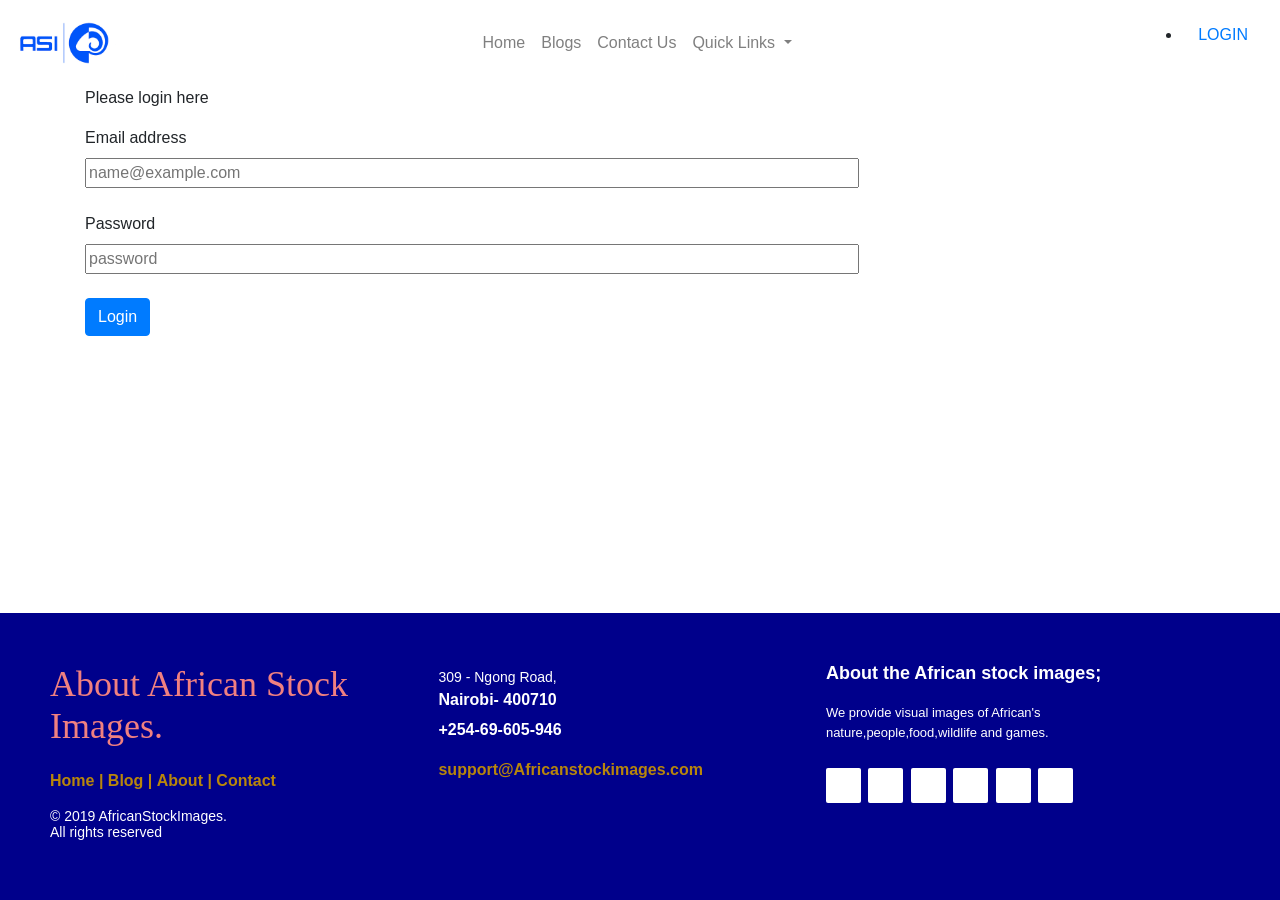
<file: login.html>
<!DOCTYPE html>
<html lang="en">

<head>
    <meta charset="UTF-8">
    <meta name="viewport" content="width=device-width, initial-scale=1.0">
    <meta http-equiv="X-UA-Compatible" content="ie=edge">
    <title>African Stock Images</title>
    <link href="css/bootstrap.css" rel="stylesheet" type="text/css">
    <link rel="stylesheet" type="text/css" href="css/bootstrap.min.css">
    <link rel="stylesheet" type="text/css" href="css/styles.css">
</head>

<body>
    <!--Sections-->
    <nav>
        <nav id="nav" class="navbar navbar-expand-lg navbar-light sticky-top">
            <a class="navbar-brand" href="#about">
                <img src="images/logo01.png" alt="Logo" style="width:100px;">
            </a>
            <div class="collapse navbar-collapse" id="navbarNavDropdown">
                <ul class="navbar-nav mx-auto">
                    <li class="nav-item">
                        <a class="nav-link" href="#home">Home <span class="sr-only">(current)</span></a>
                    </li>
                    <li class="nav-item">
                        <a class="nav-link" href="#blogs">Blogs</a>
                    </li>
                    <li class="nav-item">
                        <a class="nav-link" href="#contact">Contact Us</a>
                    </li>
                    <li class="nav-item dropdown">
                        <a class="nav-link dropdown-toggle" href="#" id="navbarDropdownMenuLink" role="button"
                            data-toggle="dropdown" aria-haspopup="true" aria-expanded="false">
                            Quick Links
                        </a>
                        <div class="dropdown-menu" aria-labelledby="navbarDropdownMenuLink">
                            <a class="dropdown-item" href="#">Action</a>
                            <a class="dropdown-item" href="#">Another action</a>
                            <a class="dropdown-item" href="#">Something else here</a>
                        </div>
                    </li>
                </ul>
                <nav class="navbar-right">
                    <ul>
                        <li class="nav-item">
                            <a class="nav-link" href="login.html">LOGIN</a>
                        </li>
                    </ul>
                </nav>
            </div>
        </nav>
    </nav>
    <!-- start of login form -->
    <div class="container">
        <div class="box">
            <p class="para">Please login here</p>
            <form class="form1" onsubmit="return validateform()">
                <label for="email">Email address</label><br>
                <input type="email" id="email" placeholder="name@example.com" size=" 80"><br><br>
                <label for="password">Password</label><br>
                <input type="password" id="password" placeholder="password" size="80"
                    pattern="(?=.*\d)(?=.*[a-z])(?=.*[A-Z]).{8,}"
                    title="Must contain at least one number and one uppercase and lowercase letter, and at least 8 or more characters"><br><br>
                <button class="btn btn-primary" type="submit">Login</button>
            </form>

        </div>
    </div>
    <!-- end of login form -->
    <header>

    </header>
    <showcase>

    </showcase>
    <about us>

    </about>
    <footer class="footer-distributed">
        <div class="footer-left">
            <h5>About <span>African Stock Images.</span></h5>

            <p class="footer-links">
                <a href="#">Home</a>
                |
                <a href="#">Blog</a>
                |
                <a href="#">About</a>
                |
                <a href="#">Contact</a>
            </p>

            <p class="footer-company-name">© 2019 AfricanStockImages.<br /> All rights reserved</p>
        </div>

        <div class="footer-center">
            <div>
                <i class="fa fa-map-marker"></i>
                <p><span>309 - Ngong Road,</span>
                    Nairobi- 400710</p>
            </div>

            <div>
                <i class="fa fa-phone"></i>
                <p>+254-69-605-946</p>
            </div>
            <div>
                <i class="fa fa-envelope"></i>
                <p><a href="mailto:support@Africanstockimages.com">support@Africanstockimages.com</a></p>
            </div>
        </div>
        <div class="footer-right">
            <p class="footer-company-about">
                <span>About the African stock images;</span>
                We provide visual images of African's nature,people,food,wildlife and games.</p>
            <div class="footer-icons">
                <a href="#"><i class="fa fa-facebook"></i></a>
                <a href="#"><i class="fa fa-twitter"></i></a>
                <a href="#"><i class="fa fa-instagram"></i></a>
                <a href="#"><i class="fa fa-linkedin"></i></a>
                <a href="#"><i class="fa fa-youtube"></i></a>
                <a href="#"><i class="fa fa-google"></i></a>
            </div>
        </div>
    </footer>
    <script src="https://code.jquery.com/jquery-3.3.1.slim.min.js"
        integrity="sha384-q8i/X+965DzO0rT7abK41JStQIAqVgRVzpbzo5smXKp4YfRvH+8abtTE1Pi6jizo"
        crossorigin="anonymous"></script>
    <script src="https://cdnjs.cloudflare.com/ajax/libs/popper.js/1.14.7/umd/popper.min.js"
        integrity="sha384-UO2eT0CpHqdSJQ6hJty5KVphtPhzWj9WO1clHTMGa3JDZwrnQq4sF86dIHNDz0W1"
        crossorigin="anonymous"></script>
    <script src="https://stackpath.bootstrapcdn.com/bootstrap/4.3.1/js/bootstrap.min.js"
        integrity="sha384-JjSmVgyd0p3pXB1rRibZUAYoIIy6OrQ6VrjIEaFf/nJGzIxFDsf4x0xIM+B07jRM"
        crossorigin="anonymous"></script>
    <script src="js/scripts.js"></script>
    <script src="js/jquery-3.4.1.js"></script>
</body>

</html>
</file>
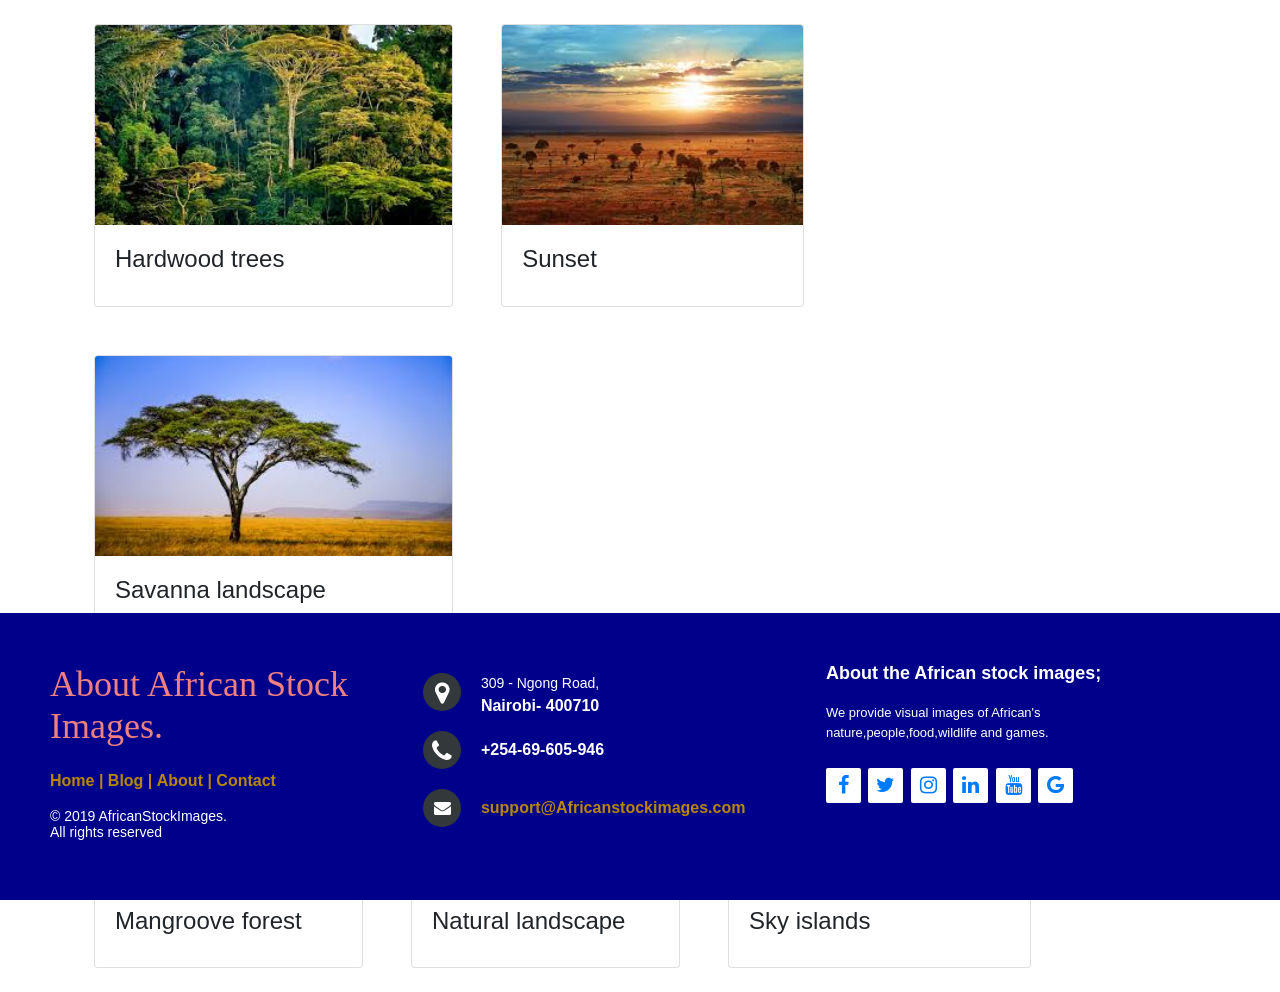
<file: nature.html>
<!DOCTYPE html>
<html lang="en">

<head>
    <meta charset="UTF-8">
    <meta name="viewport" content="width=device-width, initial-scale=1.0">
    <meta http-equiv="X-UA-Compatible" content="ie=edge">
    <title>African Stock Images</title>
    <link rel="stylesheet" href="https://cdnjs.cloudflare.com/ajax/libs/font-awesome/4.7.0/css/font-awesome.min.css">
    <link rel="stylesheet" type="text/css" href="css/bootstrap.min.css">
    <link rel="stylesheet" type="text/css" href="css/styles.css">
</head>
<body>
    <!--Sections-->
    <nav>
        
    </nav>
    <loginform>
    </loginform>
    <header>

    </header>
    <showcase>
        <div class="container">
            <div class="row">
                <div class="column-md-4 p-4">
                                                                                                                                                                                        
                    <div class="card" style="width:px">
                        <img class="card-img-top" src="images/hardwood.jpeg" alt="Card image" height="200" width="300">
                        <div class="card-body">
                            <h4 class="card-title">Hardwood trees</h4>
                        </div>
                    </div>
                </div>
                <div class="column-md-4 p-4">
                    <div class="card" style="width:px">
                        <img class="card-img-top" src="images/sunset.jpeg" alt="Card image"  height="200" width="300">
                        <div class="card-body">
                            <h4 class="card-title">Sunset</h4>
                        </div>
                    </div>
                </div>
                <div class="column-md-4 p-4">
                    <div class="card" style="width:px">
                        <img class="card-img-top" src="images/savanna.jpeg" alt="Card image"  height="200" width="300">
                        <div class="card-body">
                            <h4 class="card-title">Savanna landscape</h4>
                        </div>
                    </div>
                </div>
            </div>
            <div class="row">
                <div class="column-md-4 p-4">
                    <div class="card" style="width:px">
                        <img class="card-img-top" src="images/mangroove.jpeg" alt="Card image"  height="200" width="300">
                        <div class="card-body">
                            <h4 class="card-title">Mangroove forest</h4>
                        </div>
                    </div>
                </div>
                <div class="column-md-4 p-4">
                    <div class="card" style="width:px">
                        <img class="card-img-top" src="images/natural landscape.jpeg" alt="Card image"  height="200" width="300">
                        <div class="card-body">
                            <h4 class="card-title">Natural landscape</h4>
                        </div>
                    </div>
                </div>
                <div class="column-md-4 p-4">
                    <div class="card" style="width:px">
                        <img class="card-img-top" src="images/sky islands.jpeg" alt="Card image"  height="200" width="300">
                        <div class="card-body">
                            <h4 class="card-title">Sky islands</h4>
                        </div>
                    </div>
                </div>
            </div>
        </div>
    </showcase>
    <about us>

    </about>

    <footer class="footer-distributed">
            <div class="footer-left">
                <h5>About <span>African Stock Images.</span></h5>
    
                <p class="footer-links">
                    <a href="#">Home</a>
                    |
                    <a href="#">Blog</a>
                    |
                    <a href="#">About</a>
                    |
                    <a href="#">Contact</a>
                </p>
    
                <p class="footer-company-name">© 2019 AfricanStockImages.<br/> All rights reserved</p>
            </div>
    
            <div class="footer-center">
                <div>
                    <i class="fa fa-map-marker"></i>
                      <p><span>309 - Ngong Road,</span>
                        Nairobi- 400710</p>
                </div>
    
                <div>
                    <i class="fa fa-phone"></i>
                    <p>+254-69-605-946</p>
                </div>
                <div>
                    <i class="fa fa-envelope"></i>
                    <p><a href="mailto:support@Africanstockimages.com">support@Africanstockimages.com</a></p>
                </div>
            </div>
            <div class="footer-right">
                <p class="footer-company-about">
                    <span>About the African stock images;</span>
                   We provide visual images of African's nature,people,food,wildlife and games.</p>
                <div class="footer-icons">
                        <a href="#"><i class="fa fa-facebook"></i></a>
                        <a href="#"><i class="fa fa-twitter"></i></a>
                        <a href="#"><i class="fa fa-instagram"></i></a>
                        <a href="#"><i class="fa fa-linkedin"></i></a>
                        <a href="#"><i class="fa fa-youtube"></i></a>
                        <a href="#"><i class="fa fa-google"></i></a>         
                </div>
            </div>
    
        </footer>
    <script src="js/scripts.js"></script>
    <script src="js/jquery-3.4.1.js"></script>
</body>

</html>
</file>
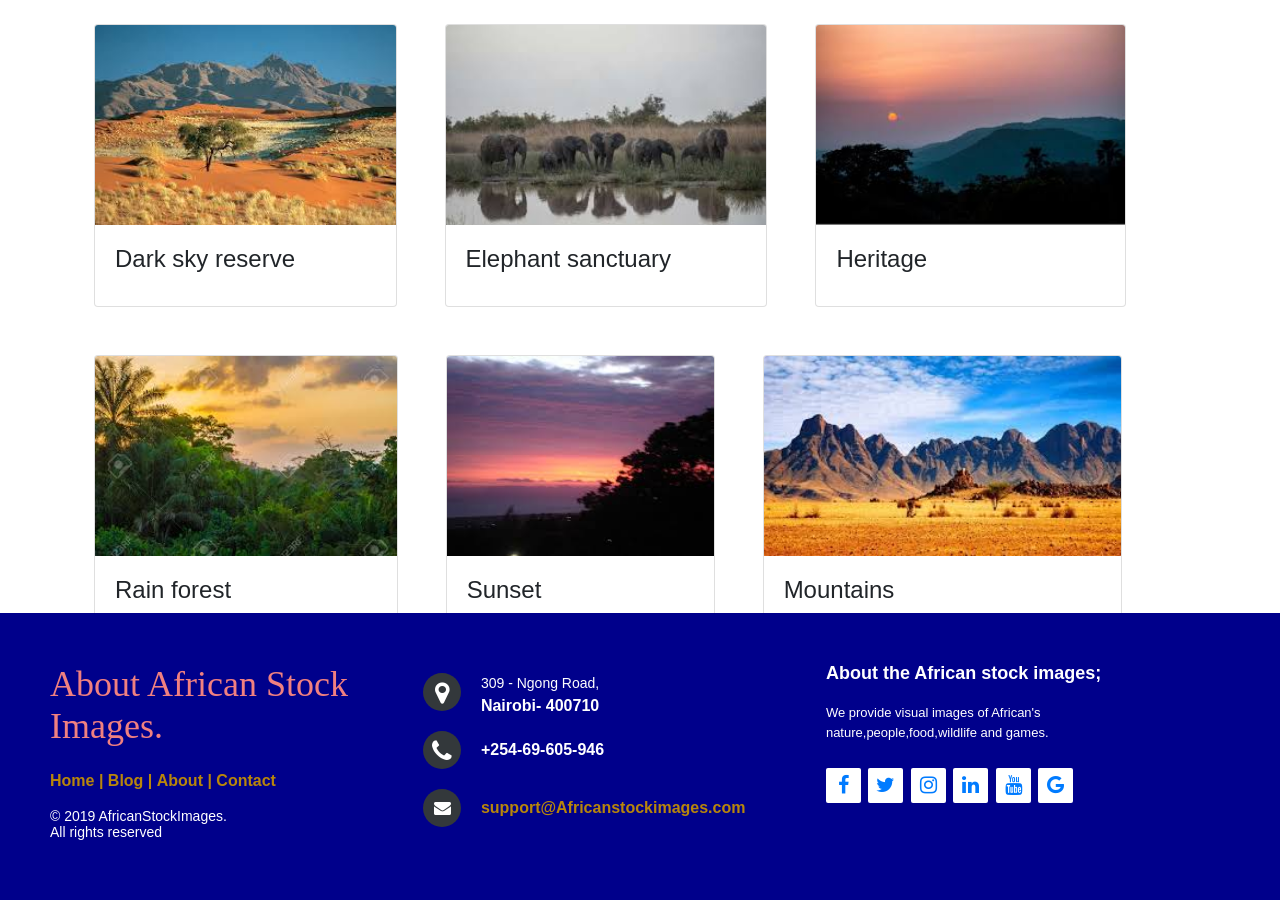
<file: nature1.html>
<!DOCTYPE html>
<html lang="en">

<head>
    <meta charset="UTF-8">
    <meta name="viewport" content="width=device-width, initial-scale=1.0">
    <meta http-equiv="X-UA-Compatible" content="ie=edge">
    <title>African Stock Images</title>
    <link rel="stylesheet" href="https://cdnjs.cloudflare.com/ajax/libs/font-awesome/4.7.0/css/font-awesome.min.css">
    <link rel="stylesheet" type="text/css" href="css/bootstrap.min.css">
    <link rel="stylesheet" type="text/css" href="css/styles.css">
</head>
<body>
    <!--Sections-->
    <nav>
        
    </nav>
    <loginform>
    </loginform>
    <header>

    </header>
    <showcase>
        <div class="container">
            <div class="row">
                <div class="column-md-4 p-4">
                                                                                                                                                                                        
                    <div class="card" style="width:px">
                        <img class="card-img-top" src="images/Dark sky reserve.jpeg" alt="Card image" height="200" width="300">
                        <div class="card-body">
                            <h4 class="card-title">Dark sky reserve</h4>
                        </div>
                    </div>
                </div>
                <div class="column-md-4 p-4">
                    <div class="card" style="width:px">
                        <img class="card-img-top" src="images/elephant sanctuary.jpeg" alt="Card image"  height="200" width="300">
                        <div class="card-body">
                            <h4 class="card-title">Elephant sanctuary</h4>
                        </div>
                    </div>
                </div>
                <div class="column-md-4 p-4">
                    <div class="card" style="width:px">
                        <img class="card-img-top" src="images/heritage.jpeg" alt="Card image"  height="200" width="300">
                        <div class="card-body">
                            <h4 class="card-title">Heritage</h4>
                        </div>
                    </div>
                </div>
            </div>
            <div class="row">
                <div class="column-md-4 p-4">
                    <div class="card" style="width:px">
                        <img class="card-img-top" src="images/rain forest.jpeg" alt="Card image"  height="200" width="300">
                        <div class="card-body">
                            <h4 class="card-title">Rain forest</h4>
                        </div>
                    </div>
                </div>
                <div class="column-md-4 p-4">
                    <div class="card" style="width:px">
                        <img class="card-img-top" src="images/sunset1.jpeg" alt="Card image"  height="200" width="300">
                        <div class="card-body">
                            <h4 class="card-title">Sunset</h4>
                        </div>
                    </div>
                </div>
                <div class="column-md-4 p-4">
                    <div class="card" style="width:px">
                        <img class="card-img-top" src="images/mountains.jpeg" alt="Card image"  height="200" width="300">
                        <div class="card-body">
                            <h4 class="card-title">Mountains</h4>
                        </div>
                    </div>
                </div>
            </div>
        </div>
    </showcase>
    <about us>

    </about>

    <footer class="footer-distributed">
            <div class="footer-left">
                <h5>About <span>African Stock Images.</span></h5>
    
                <p class="footer-links">
                    <a href="#">Home</a>
                    |
                    <a href="#">Blog</a>
                    |
                    <a href="#">About</a>
                    |
                    <a href="#">Contact</a>
                </p>
    
                <p class="footer-company-name">© 2019 AfricanStockImages.<br/> All rights reserved</p>
            </div>
    
            <div class="footer-center">
                <div>
                    <i class="fa fa-map-marker"></i>
                      <p><span>309 - Ngong Road,</span>
                        Nairobi- 400710</p>
                </div>
    
                <div>
                    <i class="fa fa-phone"></i>
                    <p>+254-69-605-946</p>
                </div>
                <div>
                    <i class="fa fa-envelope"></i>
                    <p><a href="mailto:support@Africanstockimages.com">support@Africanstockimages.com</a></p>
                </div>
            </div>
            <div class="footer-right">
                <p class="footer-company-about">
                    <span>About the African stock images;</span>
                   We provide visual images of African's nature,people,food,wildlife and games.</p>
                <div class="footer-icons">
                        <a href="#"><i class="fa fa-facebook"></i></a>
                        <a href="#"><i class="fa fa-twitter"></i></a>
                        <a href="#"><i class="fa fa-instagram"></i></a>
                        <a href="#"><i class="fa fa-linkedin"></i></a>
                        <a href="#"><i class="fa fa-youtube"></i></a>
                        <a href="#"><i class="fa fa-google"></i></a>         
                </div>
            </div>
    
        </footer>
    <script src="js/scripts.js"></script>
    <script src="js/jquery-3.4.1.js"></script>
</body>

</html>
</file>
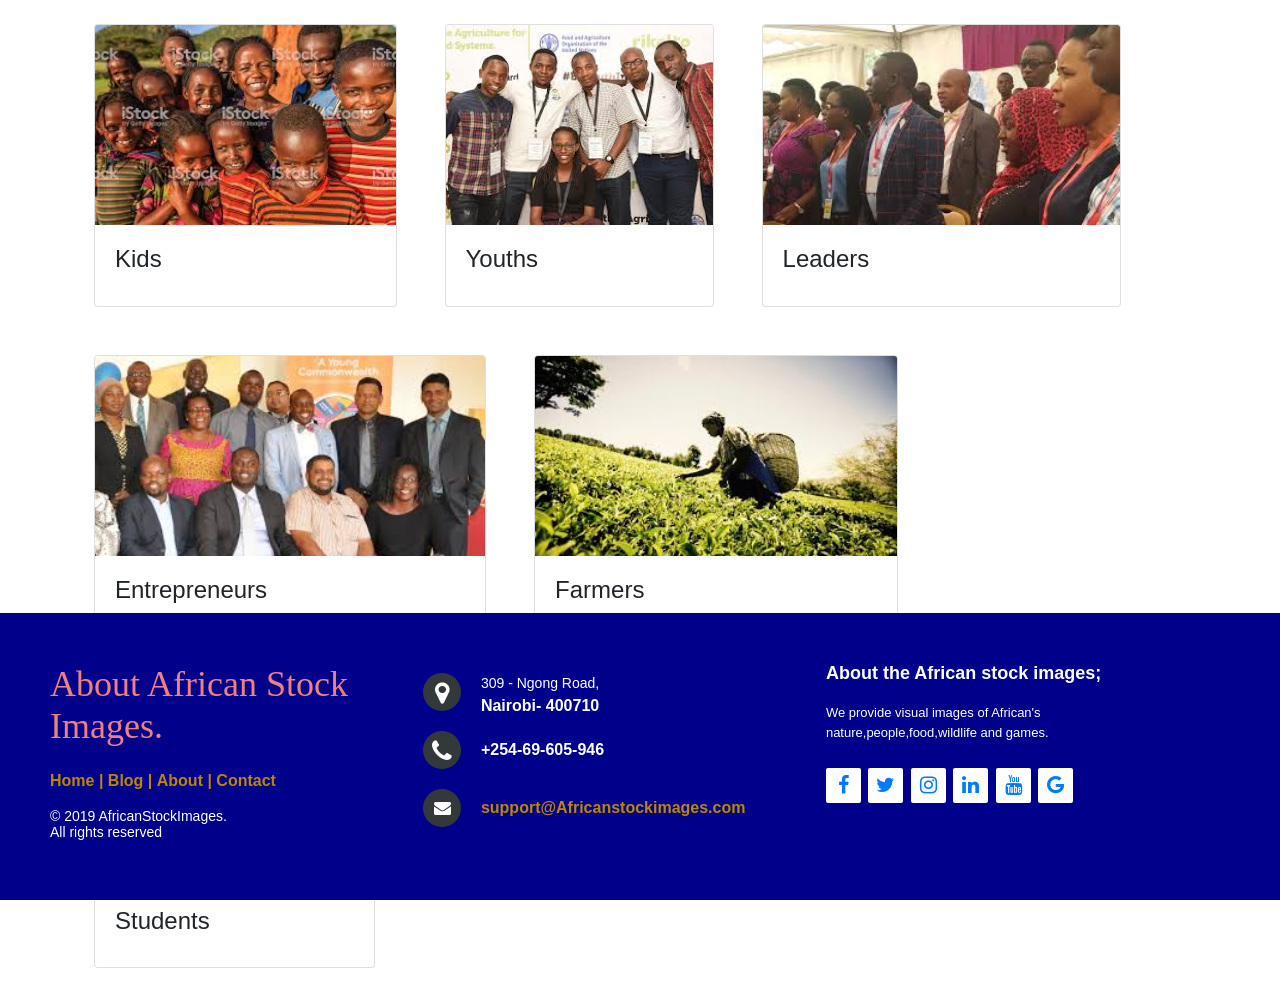
<file: people.html>
<!DOCTYPE html>
<html lang="en">

<head>
    <meta charset="UTF-8">
    <meta name="viewport" content="width=device-width, initial-scale=1.0">
    <meta http-equiv="X-UA-Compatible" content="ie=edge">
    <title>African Stock Images</title>
    <link rel="stylesheet" href="https://cdnjs.cloudflare.com/ajax/libs/font-awesome/4.7.0/css/font-awesome.min.css">
    <link rel="stylesheet" type="text/css" href="css/bootstrap.min.css">
    <link rel="stylesheet" type="text/css" href="css/styles.css">
</head>
<body>
    <!--Sections-->
    <nav>
        
    </nav>
    <loginform>
    </loginform>
    <header>

    </header>
    <showcase>
        <div class="container">
            <div class="row">
                <div class="column-md-4 p-4">
                                                                                                                                                                                        
                    <div class="card" style="width:px">
                        <img class="card-img-top" src="images/kids.jpeg" alt="Card image" height="200" width="300">
                        <div class="card-body">
                            <h4 class="card-title">Kids</h4>
                        </div>
                    </div>
                </div>
                <div class="column-md-4 p-4">
                    <div class="card" style="width:px">
                        <img class="card-img-top" src="images/youths.jpeg" alt="Card image"  height="200" width="300">
                        <div class="card-body">
                            <h4 class="card-title">Youths</h4>
                        </div>
                    </div>
                </div>
                <div class="column-md-4 p-4">
                    <div class="card" style="width:px">
                        <img class="card-img-top" src="images/leaders.jpeg" alt="Card image"  height="200" width="300">
                        <div class="card-body">
                            <h4 class="card-title">Leaders</h4>
                        </div>
                    </div>
                </div>
            </div>
            <div class="row">
                <div class="column-md-4 p-4">
                    <div class="card" style="width:px">
                        <img class="card-img-top" src="images/entrepreneurs.jpeg" alt="Card image"  height="200" width="300">
                        <div class="card-body">
                            <h4 class="card-title">Entrepreneurs</h4>
                        </div>
                    </div>
                </div>
                <div class="column-md-4 p-4">
                    <div class="card" style="width:px">
                        <img class="card-img-top" src="images/farmers.jpeg" alt="Card image"  height="200" width="300">
                        <div class="card-body">
                            <h4 class="card-title">Farmers</h4>
                        </div>
                    </div>
                </div>
                <div class="column-md-4 p-4">
                    <div class="card" style="width:px">
                        <img class="card-img-top" src="images/students.jpeg" alt="Card image"  height="200" width="300">
                        <div class="card-body">
                            <h4 class="card-title">Students</h4>
                        </div>
                    </div>
                </div>
            </div>
        </div>
    </showcase>
    <about us>

    </about>

    <footer class="footer-distributed">
            <div class="footer-left">
                <h5>About <span>African Stock Images.</span></h5>
    
                <p class="footer-links">
                    <a href="#">Home</a>
                    |
                    <a href="#">Blog</a>
                    |
                    <a href="#">About</a>
                    |
                    <a href="#">Contact</a>
                </p>
    
                <p class="footer-company-name">© 2019 AfricanStockImages.<br/> All rights reserved</p>
            </div>
    
            <div class="footer-center">
                <div>
                    <i class="fa fa-map-marker"></i>
                      <p><span>309 - Ngong Road,</span>
                        Nairobi- 400710</p>
                </div>
    
                <div>
                    <i class="fa fa-phone"></i>
                    <p>+254-69-605-946</p>
                </div>
                <div>
                    <i class="fa fa-envelope"></i>
                    <p><a href="mailto:support@Africanstockimages.com">support@Africanstockimages.com</a></p>
                </div>
            </div>
            <div class="footer-right">
                <p class="footer-company-about">
                    <span>About the African stock images;</span>
                   We provide visual images of African's nature,people,food,wildlife and games.</p>
                <div class="footer-icons">
                        <a href="#"><i class="fa fa-facebook"></i></a>
                        <a href="#"><i class="fa fa-twitter"></i></a>
                        <a href="#"><i class="fa fa-instagram"></i></a>
                        <a href="#"><i class="fa fa-linkedin"></i></a>
                        <a href="#"><i class="fa fa-youtube"></i></a>
                        <a href="#"><i class="fa fa-google"></i></a>         
                </div>
            </div>
    
        </footer>
    <script src="js/scripts.js"></script>
    <script src="js/jquery-3.4.1.js"></script>
</body>

</html>
</file>
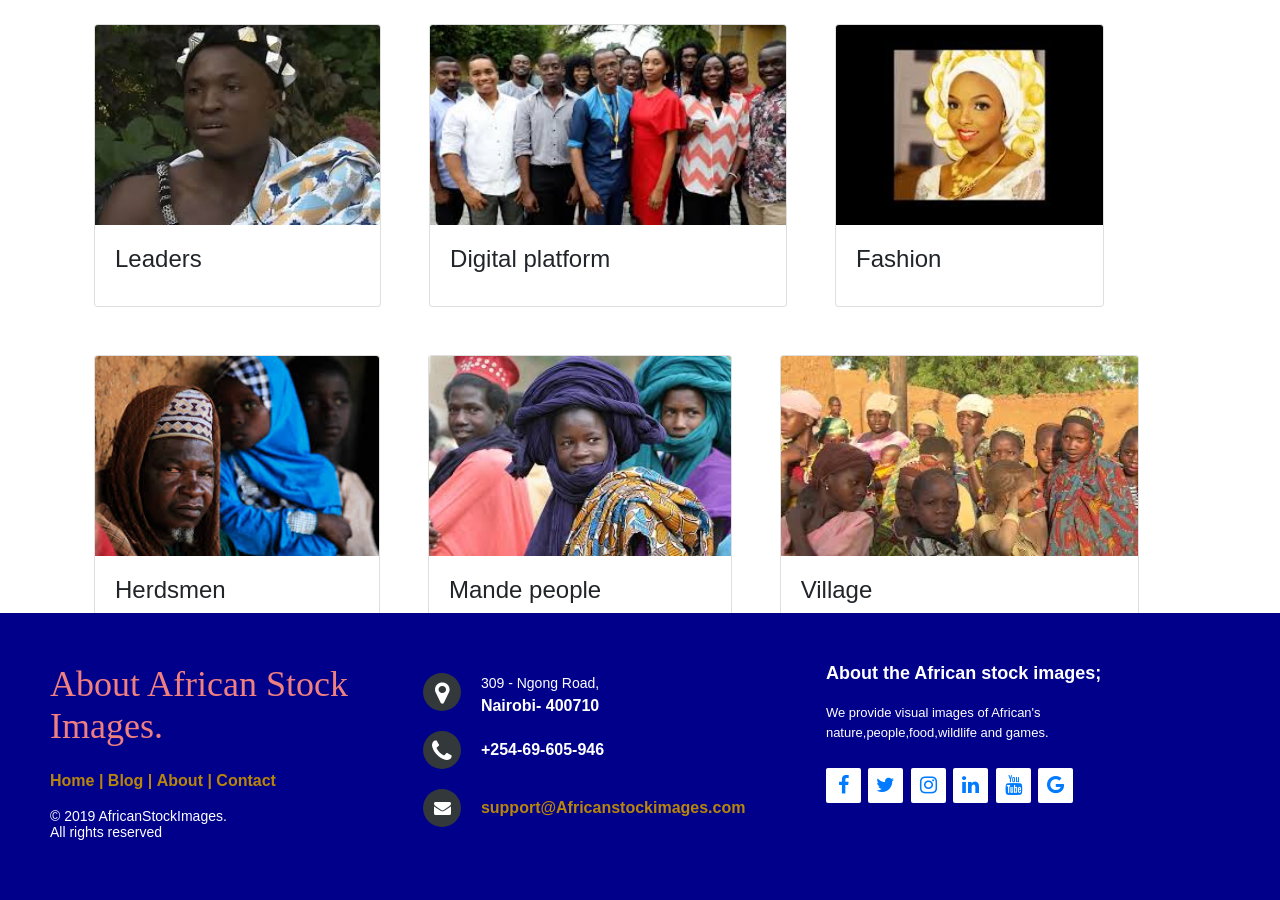
<file: people1.html>
<!DOCTYPE html>
<html lang="en">

<head>
    <meta charset="UTF-8">
    <meta name="viewport" content="width=device-width, initial-scale=1.0">
    <meta http-equiv="X-UA-Compatible" content="ie=edge">
    <title>African Stock Images</title>
    <link rel="stylesheet" href="https://cdnjs.cloudflare.com/ajax/libs/font-awesome/4.7.0/css/font-awesome.min.css">
    <link rel="stylesheet" type="text/css" href="css/bootstrap.min.css">
    <link rel="stylesheet" type="text/css" href="css/styles.css">
</head>
<body>
    <!--Sections-->
    <nav>
        
    </nav>
    <loginform>
    </loginform>
    <header>

    </header>
    <showcase>
        <div class="container">
            <div class="row">
                <div class="column-md-4 p-4">
                                                                                                                                                                                        
                    <div class="card" style="width:px">
                        <img class="card-img-top" src="images/leaders1.jpeg" alt="Card image" height="200" width="300">
                        <div class="card-body">
                            <h4 class="card-title">Leaders</h4>
                        </div>
                    </div>
                </div>
                <div class="column-md-4 p-4">
                    <div class="card" style="width:px">
                        <img class="card-img-top" src="images/digital platform.jpeg" alt="Card image"  height="200" width="300">
                        <div class="card-body">
                            <h4 class="card-title">Digital platform</h4>
                        </div>
                    </div>
                </div>
                <div class="column-md-4 p-4">
                    <div class="card" style="width:px">
                        <img class="card-img-top" src="images/fashion.jpeg" alt="Card image"  height="200" width="300">
                        <div class="card-body">
                            <h4 class="card-title">Fashion</h4>
                        </div>
                    </div>
                </div>
            </div>
            <div class="row">
                <div class="column-md-4 p-4">
                    <div class="card" style="width:px">
                        <img class="card-img-top" src="images/herdsmen.jpeg" alt="Card image"  height="200" width="300">
                        <div class="card-body">
                            <h4 class="card-title">Herdsmen</h4>
                        </div>
                    </div>
                </div>
                <div class="column-md-4 p-4">
                    <div class="card" style="width:px">
                        <img class="card-img-top" src="images/Mande people.jpeg" alt="Card image"  height="200" width="300">
                        <div class="card-body">
                            <h4 class="card-title">Mande people</h4>
                        </div>
                    </div>
                </div>
                <div class="column-md-4 p-4">
                    <div class="card" style="width:px">
                        <img class="card-img-top" src="images/village.jpeg" alt="Card image"  height="200" width="300">
                        <div class="card-body">
                            <h4 class="card-title">Village</h4>
                        </div>
                    </div>
                </div>
            </div>
        </div>
    </showcase>
    <about us>

    </about>

    <footer class="footer-distributed">
            <div class="footer-left">
                <h5>About <span>African Stock Images.</span></h5>
    
                <p class="footer-links">
                    <a href="#">Home</a>
                    |
                    <a href="#">Blog</a>
                    |
                    <a href="#">About</a>
                    |
                    <a href="#">Contact</a>
                </p>
    
                <p class="footer-company-name">© 2019 AfricanStockImages.<br/> All rights reserved</p>
            </div>
    
            <div class="footer-center">
                <div>
                    <i class="fa fa-map-marker"></i>
                      <p><span>309 - Ngong Road,</span>
                        Nairobi- 400710</p>
                </div>
    
                <div>
                    <i class="fa fa-phone"></i>
                    <p>+254-69-605-946</p>
                </div>
                <div>
                    <i class="fa fa-envelope"></i>
                    <p><a href="mailto:support@Africanstockimages.com">support@Africanstockimages.com</a></p>
                </div>
            </div>
            <div class="footer-right">
                <p class="footer-company-about">
                    <span>About the African stock images;</span>
                   We provide visual images of African's nature,people,food,wildlife and games.</p>
                <div class="footer-icons">
                        <a href="#"><i class="fa fa-facebook"></i></a>
                        <a href="#"><i class="fa fa-twitter"></i></a>
                        <a href="#"><i class="fa fa-instagram"></i></a>
                        <a href="#"><i class="fa fa-linkedin"></i></a>
                        <a href="#"><i class="fa fa-youtube"></i></a>
                        <a href="#"><i class="fa fa-google"></i></a>         
                </div>
            </div>
    
        </footer>
    <script src="js/scripts.js"></script>
    <script src="js/jquery-3.4.1.js"></script>
</body>

</html>
</file>
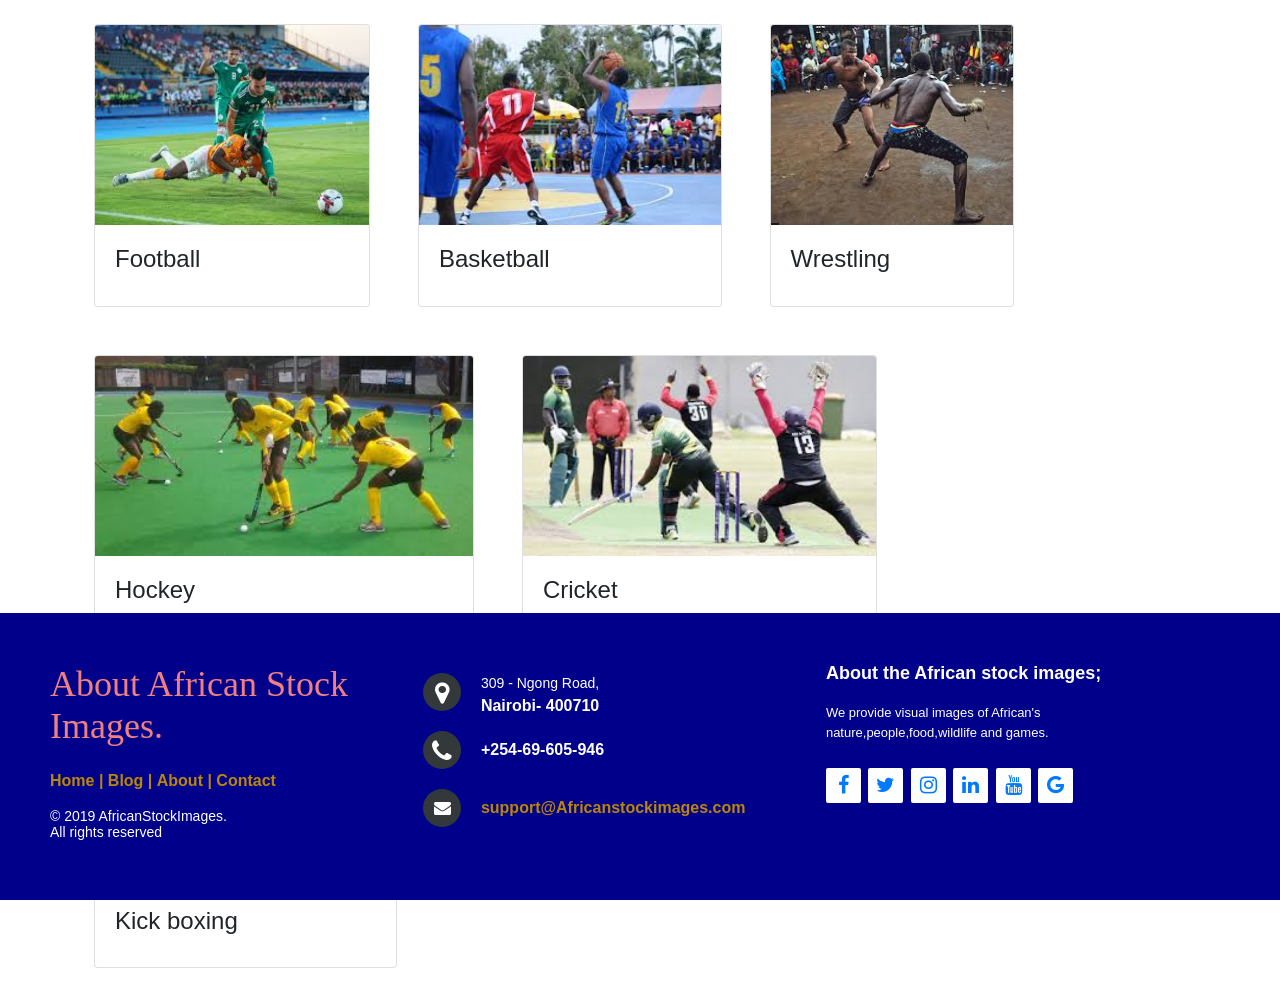
<file: sports.html>
<!DOCTYPE html>
<html lang="en">

<head>
    <meta charset="UTF-8">
    <meta name="viewport" content="width=device-width, initial-scale=1.0">
    <meta http-equiv="X-UA-Compatible" content="ie=edge">
    <title>African Stock Images</title>
    <link rel="stylesheet" href="https://cdnjs.cloudflare.com/ajax/libs/font-awesome/4.7.0/css/font-awesome.min.css">
    <link rel="stylesheet" type="text/css" href="css/bootstrap.min.css">
    <link rel="stylesheet" type="text/css" href="css/styles.css">
</head>
<body>
    <!--Sections-->
    <nav>
        
    </nav>
    <loginform>
    </loginform>
    <header>

    </header>
    <showcase>
        <div class="container">
            <div class="row">
                <div class="column-md-4 p-4">
                                                                                                                                                                                        
                    <div class="card" style="width:px">
                        <img class="card-img-top" src="images/futa.jpeg" alt="Card image" height="200" width="300">
                        <div class="card-body">
                            <h4 class="card-title">Football</h4>
                        </div>
                    </div>
                </div>
                <div class="column-md-4 p-4">
                    <div class="card" style="width:px">
                        <img class="card-img-top" src="images/basketball1.jpeg" alt="Card image"  height="200" width="300">
                        <div class="card-body">
                            <h4 class="card-title">Basketball</h4>
                        </div>
                    </div>
                </div>
                <div class="column-md-4 p-4">
                    <div class="card" style="width:px">
                        <img class="card-img-top" src="images/wrestling.jpeg" alt="Card image"  height="200" width="300">
                        <div class="card-body">
                            <h4 class="card-title">Wrestling</h4>
                        </div>
                    </div>
                </div>
            </div>
            <div class="row">
                <div class="column-md-4 p-4">
                    <div class="card" style="width:px">
                        <img class="card-img-top" src="images/hockey1.jpeg" alt="Card image"  height="200" width="300">
                        <div class="card-body">
                            <h4 class="card-title">Hockey</h4>
                        </div>
                    </div>
                </div>
                <div class="column-md-4 p-4">
                    <div class="card" style="width:px">
                        <img class="card-img-top" src="images/cricket.jpeg" alt="Card image"  height="200" width="300">
                        <div class="card-body">
                            <h4 class="card-title">Cricket</h4>
                        </div>
                    </div>
                </div>
                <div class="column-md-4 p-4">
                    <div class="card" style="width:px">
                        <img class="card-img-top" src="images/kick boxing.jpeg" alt="Card image"  height="200" width="300">
                        <div class="card-body">
                            <h4 class="card-title">Kick boxing</h4>
                        </div>
                    </div>
                </div>
            </div>
        </div>
    </showcase>
    <about us>

    </about>

    <footer class="footer-distributed">
            <div class="footer-left">
                <h5>About <span>African Stock Images.</span></h5>
    
                <p class="footer-links">
                    <a href="#">Home</a>
                    |
                    <a href="#">Blog</a>
                    |
                    <a href="#">About</a>
                    |
                    <a href="#">Contact</a>
                </p>
    
                <p class="footer-company-name">© 2019 AfricanStockImages.<br/> All rights reserved</p>
            </div>
    
            <div class="footer-center">
                <div>
                    <i class="fa fa-map-marker"></i>
                      <p><span>309 - Ngong Road,</span>
                        Nairobi- 400710</p>
                </div>
    
                <div>
                    <i class="fa fa-phone"></i>
                    <p>+254-69-605-946</p>
                </div>
                <div>
                    <i class="fa fa-envelope"></i>
                    <p><a href="mailto:support@Africanstockimages.com">support@Africanstockimages.com</a></p>
                </div>
            </div>
            <div class="footer-right">
                <p class="footer-company-about">
                    <span>About the African stock images;</span>
                   We provide visual images of African's nature,people,food,wildlife and games.</p>
                <div class="footer-icons">
                        <a href="#"><i class="fa fa-facebook"></i></a>
                        <a href="#"><i class="fa fa-twitter"></i></a>
                        <a href="#"><i class="fa fa-instagram"></i></a>
                        <a href="#"><i class="fa fa-linkedin"></i></a>
                        <a href="#"><i class="fa fa-youtube"></i></a>
                        <a href="#"><i class="fa fa-google"></i></a>         
                </div>
            </div>
    
        </footer>
    <script src="js/scripts.js"></script>
    <script src="js/jquery-3.4.1.js"></script>
</body>

</html>
</file>
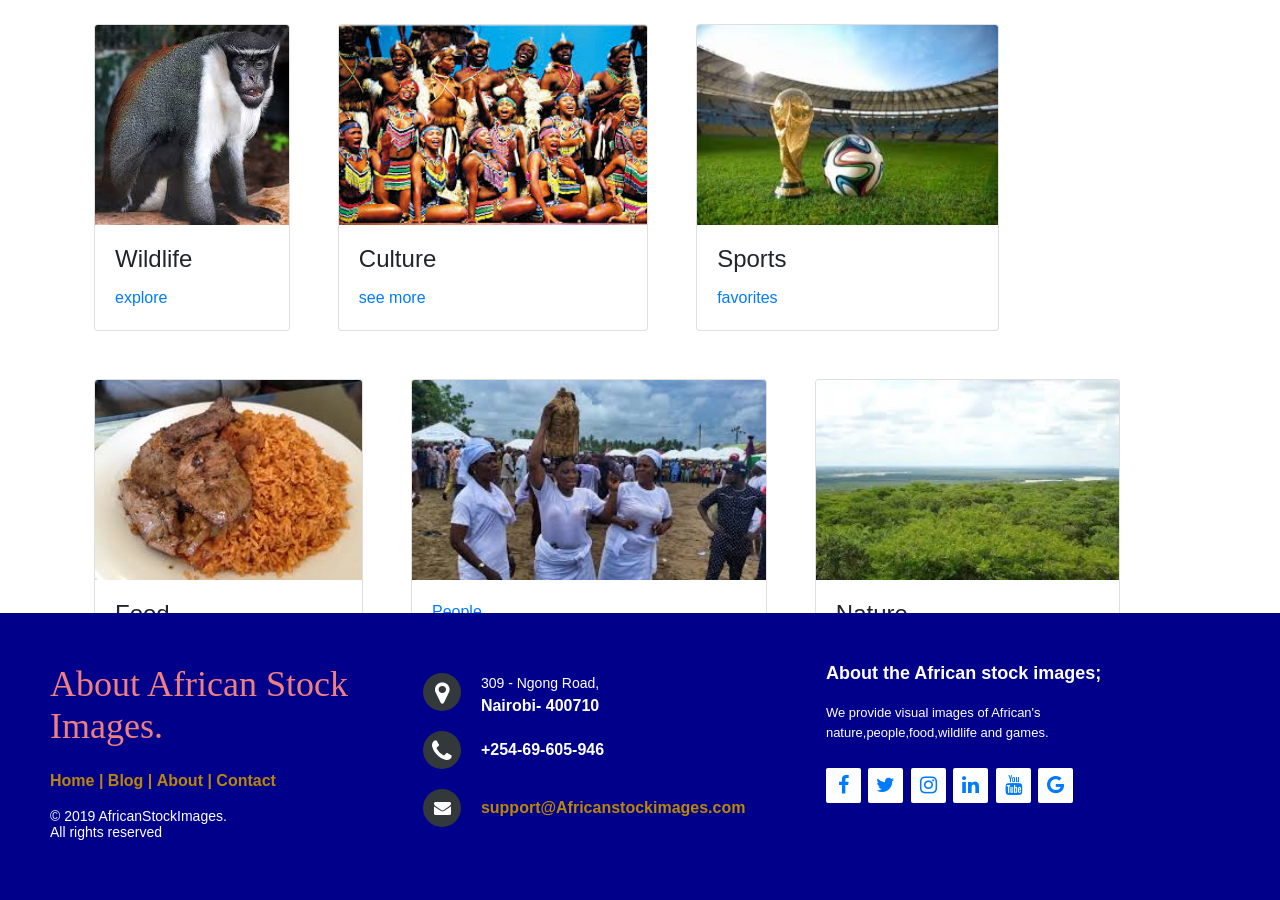
<file: West.html>
<!DOCTYPE html>
<html lang="en">

<head>
    <meta charset="UTF-8">
    <meta name="viewport" content="width=device-width, initial-scale=1.0">
    <meta http-equiv="X-UA-Compatible" content="ie=edge">
    <title>African Stock Images</title>
    <link rel="stylesheet" href="https://cdnjs.cloudflare.com/ajax/libs/font-awesome/4.7.0/css/font-awesome.min.css">
    <link rel="stylesheet" type="text/css" href="css/bootstrap.min.css">
    <link rel="stylesheet" type="text/css" href="css/styles.css">
</head>
<body>
    <!--Sections-->
    <nav>
        
    </nav>
    <loginform>
    </loginform>
    <header>

    </header>
    <showcase>
        <div class="container">
            <div class="row">
                <div class="column-md-4 p-4">
                                                                                                                                                                                        
                    <div class="card" style="width:px">
                        <img class="card-img-top" src="images/wildlife.jpeg" alt="Card image" height="200" width="300">
                        <div class="card-body">
                            <h4 class="card-title">Wildlife</h4>
                           <a href="wild.html">explore</a>
                        </div>
                    </div>
                </div>
                <div class="column-md-4 p-4">
                    <div class="card" style="width:px">
                        <img class="card-img-top" src="images/cultural study.jpeg" alt="Card image"  height="200" width="300">
                        <div class="card-body">
                            <h4 class="card-title">Culture</h4>
                            <a href="culture.html">see more</a>
                        </div>
                    </div>
                </div>
                <div class="column-md-4 p-4">
                    <div class="card" style="width:px">
                        <img class="card-img-top" src="images/games.jpeg" alt="Card image"  height="200" width="300">
                        <div class="card-body">
                            <h4 class="card-title">Sports</h4>
                            <a href="sports.html">favorites</a>
                        </div>
                    </div>
                </div>
            </div>
            <div class="row">
                <div class="column-md-4 p-4">
                    <div class="card" style="width:px">
                        <img class="card-img-top" src="images/food1.jpeg" alt="Card image"  height="200" width="300">
                        <div class="card-body">
                            <h4 class="card-title">Food</h4>
                            <a href="food1.html">mouthwatering</p>
                        </div>
                    </div>
                </div>
                <div class="column-md-4 p-4">
                    <div class="card" style="width:px">
                        <img class="card-img-top" src="images/people1.jpeg" alt="Card image"  height="200" width="300">
                        <div class="card-body">
                            <p >People</p>
                            <a href="people1.html">explore</a>
                        </div>
                    </div>
                </div>
                <div class="column-md-4 p-4">
                    <div class="card" style="width:px">
                        <img class="card-img-top" src="images/nature1.jpeg" alt="Card image"  height="200" width="300">
                        <div class="card-body">
                            <h4 class="card-title">Nature</h4>
                            <a href="nature1.html">see nature</a>
                        </div>
                    </div>
                </div>
            </div>
        </div>
    </showcase>
    <about us>

    </about>

    <footer class="footer-distributed">
            <div class="footer-left">
                <h5>About <span>African Stock Images.</span></h5>
    
                <p class="footer-links">
                    <a href="#">Home</a>
                    |
                    <a href="#">Blog</a>
                    |
                    <a href="#">About</a>
                    |
                    <a href="#">Contact</a>
                </p>
    
                <p class="footer-company-name">© 2019 AfricanStockImages.<br/> All rights reserved</p>
            </div>
    
            <div class="footer-center">
                <div>
                    <i class="fa fa-map-marker"></i>
                      <p><span>309 - Ngong Road,</span>
                        Nairobi- 400710</p>
                </div>
    
                <div>
                    <i class="fa fa-phone"></i>
                    <p>+254-69-605-946</p>
                </div>
                <div>
                    <i class="fa fa-envelope"></i>
                    <p><a href="mailto:support@Africanstockimages.com">support@Africanstockimages.com</a></p>
                </div>
            </div>
            <div class="footer-right">
                <p class="footer-company-about">
                    <span>About the African stock images;</span>
                   We provide visual images of African's nature,people,food,wildlife and games.</p>
                <div class="footer-icons">
                        <a href="#"><i class="fa fa-facebook"></i></a>
                        <a href="#"><i class="fa fa-twitter"></i></a>
                        <a href="#"><i class="fa fa-instagram"></i></a>
                        <a href="#"><i class="fa fa-linkedin"></i></a>
                        <a href="#"><i class="fa fa-youtube"></i></a>
                        <a href="#"><i class="fa fa-google"></i></a>         
                </div>
            </div>
    
        </footer>
    <script src="js/scripts.js"></script>
    <script src="js/jquery-3.4.1.js"></script>
</body>

</html>
</file>
<file: css/styles.css>
footer{
	position: fixed;
	bottom: 0;
}
 
@media (max-height:800px){
	footer { position: static; }
	header { padding-top:40px; }
}
 
 
.footer-distributed{
	background-color: darkblue;
	box-sizing: border-box;
	width: 100%;
	text-align: left;
	font: bold 16px sans-serif;
	padding: 50px 50px 60px 50px;
	margin-top: 80px;
}
 
.footer-distributed .footer-left,
.footer-distributed .footer-center,
.footer-distributed .footer-right{
	display: inline-block;
	vertical-align: top;
}
 
/* Footer left */
 
.footer-distributed .footer-left{
	width: 30%;
}
 
.footer-distributed h5{
	color: lightcoral;
	font: normal 36px 'Cookie', cursive;
	margin: 0;
}

 
.footer-distributed h3 span{
	color:  darkblue;
}
 
/* Footer links */
 
.footer-distributed .footer-links{
	color:  darkgoldenrod;
	margin: 20px 0 12px;
}
 
.footer-distributed .footer-links a{
	display:inline-block;
	line-height: 1.8;
	text-decoration: none;
	color:  inherit;
}
 
.footer-distributed .footer-company-name{
	color:  white;
	font-size: 14px;
	font-weight: normal;
	margin: 0;
}
 
/* Footer Center */
 
.footer-distributed .footer-center{
	width: 35%;
}
 
 
.footer-distributed .footer-center i{
	background-color:  #33383b;
	color: #ffffff;
	font-size: 25px;
	width: 38px;
	height: 38px;
	border-radius: 50%;
	text-align: center;
	line-height: 42px;
	margin: 10px 15px;
	vertical-align: middle;
}
 
.footer-distributed .footer-center i.fa-envelope{
	font-size: 17px;
	line-height: 38px;
}
 
.footer-distributed .footer-center p{
	display: inline-block;
	color: #ffffff;
	vertical-align: middle;
	margin:0;
}
 
.footer-distributed .footer-center p span{
	display:block;
	font-weight: normal;
	font-size:14px;
	line-height:2;
}
 
.footer-distributed .footer-center p a{
	color:  darkgoldenrod;
	text-decoration: none;;
}
 
 
/* Footer Right */
 
.footer-distributed .footer-right{
	width: 30%;
}
 
.footer-distributed .footer-company-about{
	line-height: 20px;
	color:  white;
	font-size: 13px;
	font-weight: normal;
	margin: 0;
}
 
.footer-distributed .footer-company-about span{
	display: block;
	color:  #ffffff;
	font-size: 18px;
	font-weight: bold;
	margin-bottom: 20px;
}
 
.footer-distributed .footer-icons{
	margin-top: 25px;
}
 
.footer-distributed .footer-icons a{
	display: inline-block;
	width: 35px;
	height: 35px;
	cursor: pointer;
	background-color: white;
	border-radius: 2px;
 
	font-size: 20px;
	text-align: center;
	line-height: 35px;
 
	margin-right: 3px;
	margin-bottom: 5px;
}
 
/*  Responsive Footer */

@media (max-width: 880px) {
 
	.footer-distributed .footer-left,
	.footer-distributed .footer-center,
	.footer-distributed .footer-right{
		display: block;
		width: 100%;
		margin-bottom: 40px;
		text-align: center;
	}
 
	.footer-distributed .footer-center i{
		margin-left: 0;
	}
 
#cards{
	padding-top: 40px;
}


#nav{
    background-color:darkblue;
    text-align: center !important;
    text-decoration: none;
}
#nav ul li a {
    color:white;
    text-decoration: none!important;
} 
.navbar-nav{
text-align: center;
}

#about h4{
    text-align: center;
    color: darkblue;
    padding-bottom: 20px;
    padding-top: 40px;
}


.container img{
    width: 320px;
    height: 250px;
}

.card{
    padding: 5px;
}
footer{
	position: fixed;
	bottom: 0;
}
 
@media (max-height:800px){
	footer { position: static; }
	header { padding-top:40px; }
}
 
 
.footer-distributed{
	background-color: darkblue;
	box-sizing: border-box;
	width: 100%;
	text-align: left;
	font: bold 16px sans-serif;
	padding: 50px 50px 60px 50px;
	margin-top: 80px;
}
 
.footer-distributed .footer-left,
.footer-distributed .footer-center,
.footer-distributed .footer-right{
	display: inline-block;
	vertical-align: top;
}
 
/* Footer left */
 
.footer-distributed .footer-left{
	width: 30%;
}
 
.footer-distributed h5{
	color: lightcoral;
	font: normal 36px 'Cookie', cursive;
	margin: 0;
}

 
.footer-distributed h3 span{
	color:  darkblue;
}
 
/* Footer links */
 
.footer-distributed .footer-links{
	color:  darkgoldenrod;
	margin: 20px 0 12px;
}
 
.footer-distributed .footer-links a{
	display:inline-block;
	line-height: 1.8;
	text-decoration: none;
	color:  inherit;
}
 
.footer-distributed .footer-company-name{
	color:  white;
	font-size: 14px;
	font-weight: normal;
	margin: 0;
}
 
/* Footer Center */
 
.footer-distributed .footer-center{
	width: 35%;
}
 
 
.footer-distributed .footer-center i{
	background-color:  #33383b;
	color: #ffffff;
	font-size: 25px;
	width: 38px;
	height: 38px;
	border-radius: 50%;
	text-align: center;
	line-height: 42px;
	margin: 10px 15px;
	vertical-align: middle;
}
 
.footer-distributed .footer-center i.fa-envelope{
	font-size: 17px;
	line-height: 38px;
}
 
.footer-distributed .footer-center p{
	display: inline-block;
	color: #ffffff;
	vertical-align: middle;
	margin:0;
}
 
.footer-distributed .footer-center p span{
	display:block;
	font-weight: normal;
	font-size:14px;
	line-height:2;
}
 
.footer-distributed .footer-center p a{
	color:  darkgoldenrod;
	text-decoration: none;;
}
 
 
/* Footer Right */
 
.footer-distributed .footer-right{
	width: 30%;
}
 
.footer-distributed .footer-company-about{
	line-height: 20px;
	color:  white;
	font-size: 13px;
	font-weight: normal;
	margin: 0;
}
 
.footer-distributed .footer-company-about span{
	display: block;
	color:  #ffffff;
	font-size: 18px;
	font-weight: bold;
	margin-bottom: 20px;
}
 
.footer-distributed .footer-icons{
	margin-top: 25px;
}
 
.footer-distributed .footer-icons a{
	display: inline-block;
	width: 35px;
	height: 35px;
	cursor: pointer;
	background-color: white;
	border-radius: 2px;
 
	font-size: 20px;
	text-align: center;
	line-height: 35px;
 
	margin-right: 3px;
	margin-bottom: 5px;
}
 
/*  Responsive Footer */

@media (max-width: 880px) {
 
	.footer-distributed .footer-left,
	.footer-distributed .footer-center,
	.footer-distributed .footer-right{
		display: block;
		width: 100%;
		margin-bottom: 40px;
		text-align: center;
	}
 
	.footer-distributed .footer-center i{
		margin-left: 0;
	}
 
}
showcase{
	padding-top: 100px;
  }
.container img{
    width: 320px;
    height: 250px;
}

.card{
    padding: 5px;
}
footer{
	position: fixed;
	bottom: 0;
}
 
@media (max-height:800px){
	footer { position: static; }
	header { padding-top:40px; }
}
 
 
.footer-distributed{
	background-color: darkblue;
	box-sizing: border-box;
	width: 100%;
	text-align: left;
	font: bold 16px sans-serif;
	padding: 50px 50px 60px 50px;
	margin-top: 80px;
}
 
.footer-distributed .footer-left,
.footer-distributed .footer-center,
.footer-distributed .footer-right{
	display: inline-block;
	vertical-align: top;
}
 
/* Footer left */
 
.footer-distributed .footer-left{
	width: 30%;
}
 
.footer-distributed h5{
	color: lightcoral;
	font: normal 36px 'Cookie', cursive;
	margin: 0;
}

 
.footer-distributed h3 span{
	color:  darkblue;
}
 
/* Footer links */
 
.footer-distributed .footer-links{
	color:  darkgoldenrod;
	margin: 20px 0 12px;
}
 
.footer-distributed .footer-links a{
	display:inline-block;
	line-height: 1.8;
	text-decoration: none;
	color:  inherit;
}
 
.footer-distributed .footer-company-name{
	color:  white;
	font-size: 14px;
	font-weight: normal;
	margin: 0;
}
 
/* Footer Center */
 
.footer-distributed .footer-center{
	width: 35%;
}
 
 
.footer-distributed .footer-center i{
	background-color:  #33383b;
	color: #ffffff;
	font-size: 25px;
	width: 38px;
	height: 38px;
	border-radius: 50%;
	text-align: center;
	line-height: 42px;
	margin: 10px 15px;
	vertical-align: middle;
}
 
.footer-distributed .footer-center i.fa-envelope{
	font-size: 17px;
	line-height: 38px;
}
 
.footer-distributed .footer-center p{
	display: inline-block;
	color: #ffffff;
	vertical-align: middle;
	margin:0;
}
 
.footer-distributed .footer-center p span{
	display:block;
	font-weight: normal;
	font-size:14px;
	line-height:2;
}
 
.footer-distributed .footer-center p a{
	color:  darkgoldenrod;
	text-decoration: none;;
}
 
 
/* Footer Right */
 
.footer-distributed .footer-right{
	width: 30%;
}
 
.footer-distributed .footer-company-about{
	line-height: 20px;
	color:  white;
	font-size: 13px;
	font-weight: normal;
	margin: 0;
}
 
.footer-distributed .footer-company-about span{
	display: block;
	color:  #ffffff;
	font-size: 18px;
	font-weight: bold;
	margin-bottom: 20px;
}
 
.footer-distributed .footer-icons{
	margin-top: 25px;
}
 
.footer-distributed .footer-icons a{
	display: inline-block;
	width: 35px;
	height: 35px;
	cursor: pointer;
	background-color: white;
	border-radius: 2px;
 
	font-size: 20px;
	text-align: center;
	line-height: 35px;
 
	margin-right: 3px;
	margin-bottom: 5px;
}
 
/*  Responsive Footer */

@media (max-width: 880px) {
 
	.footer-distributed .footer-left,
	.footer-distributed .footer-center,
	.footer-distributed .footer-right{
		display: block;
		width: 100%;
		margin-bottom: 40px;
		text-align: center;
	}
 
	.footer-distributed .footer-center i{
		margin-left: 0;
	}
 
}


.header{
    background-image: url(../images/tea.jpeg);
    background-size: cover;
    background-repeat: no-repeat;
    background-position: center;
    position: relative;
    height: 100vh;
    padding-bottom:40px;

  

}
#form{
    /* padding-top: 200px; */
    /* padding-bottom:500px; */
     
    text-align: center;
}
#part{
    text-align: center;
    padding-top:150px;
    color:blue;
}
.box {
  background-color: darkblue;
  box-sizing: border-box;
  width: 75%;
  height: 50vh;
  margin-top: 3%;
}
.form1 {
  text-align: center;
  padding-top: 1%;
  color: white;
  font-size: 14px;
  font-family: Arial, Helvetica, sans-serif;
  font-weight: bolder;
}
.para {
  text-align: center;
  padding-top: 1%;
  color: white;
}

#password,
#email {
  border-radius: 3px;
}
</file>
